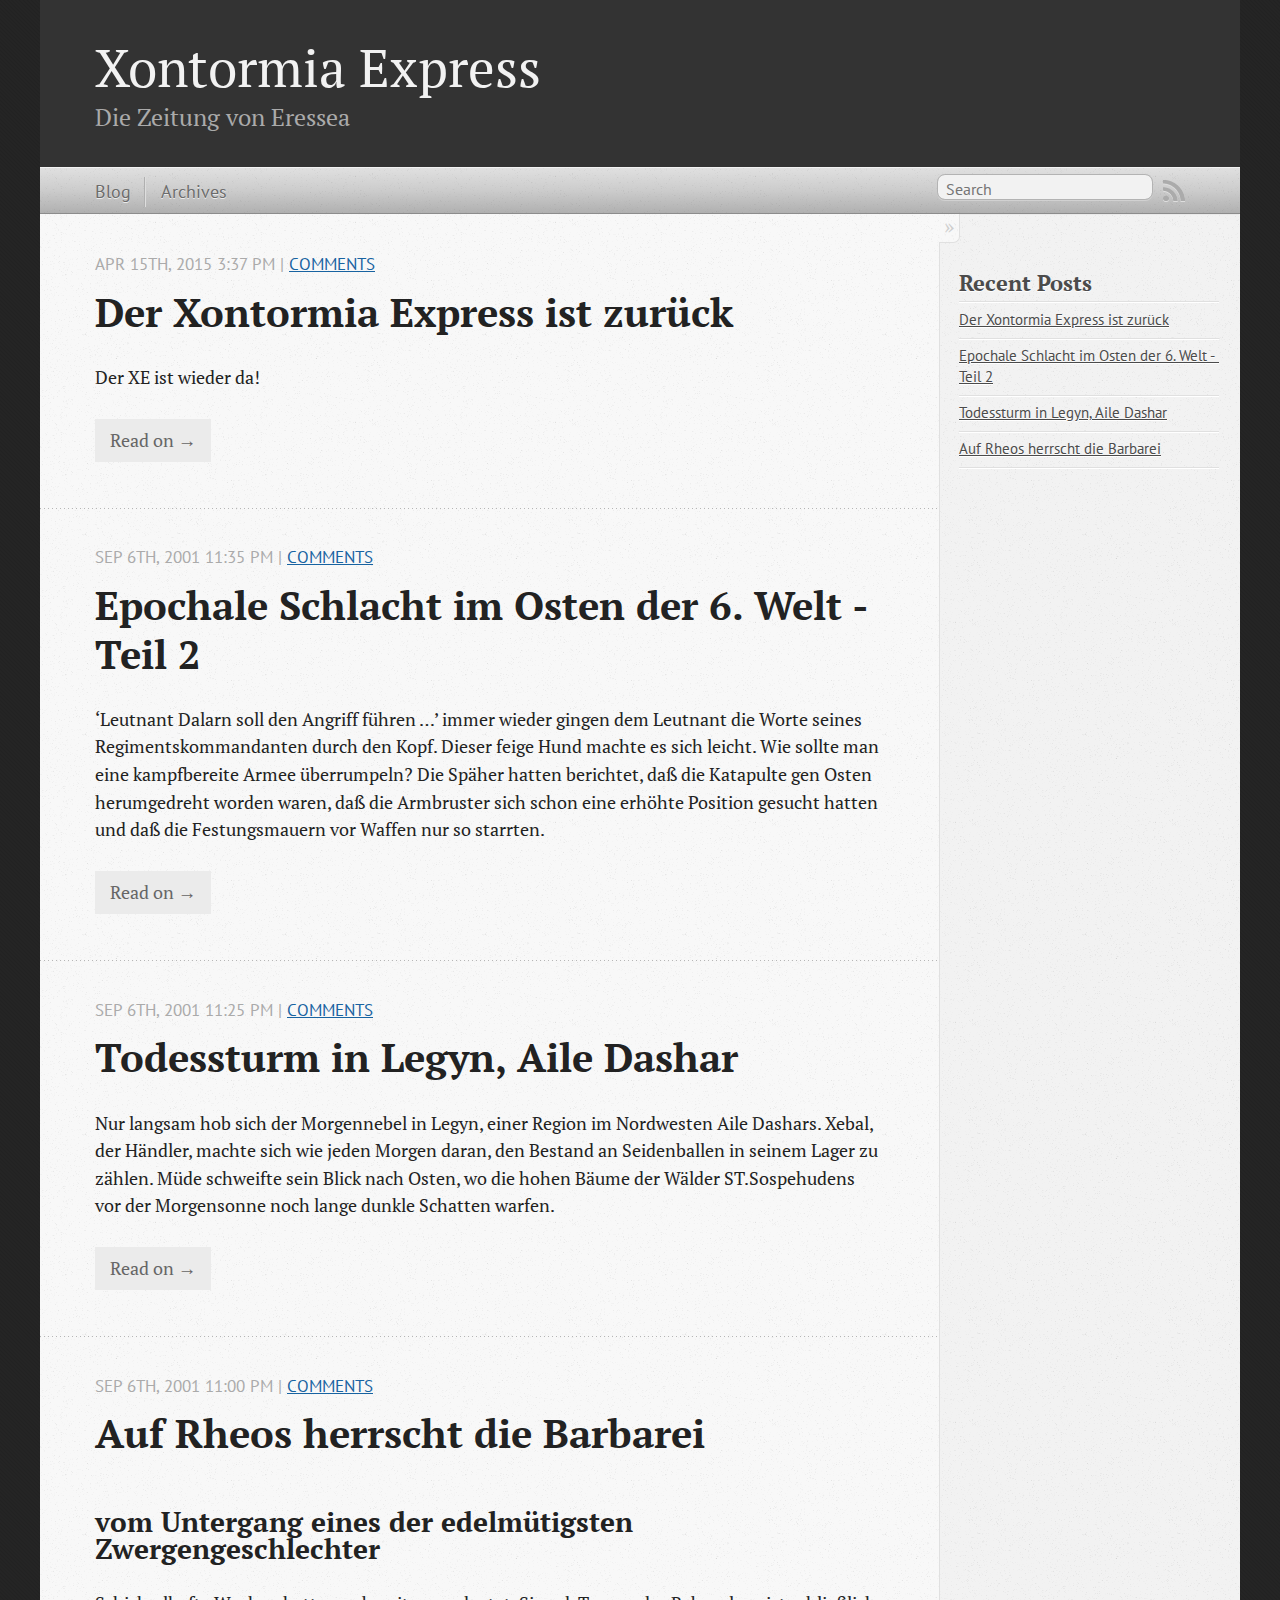
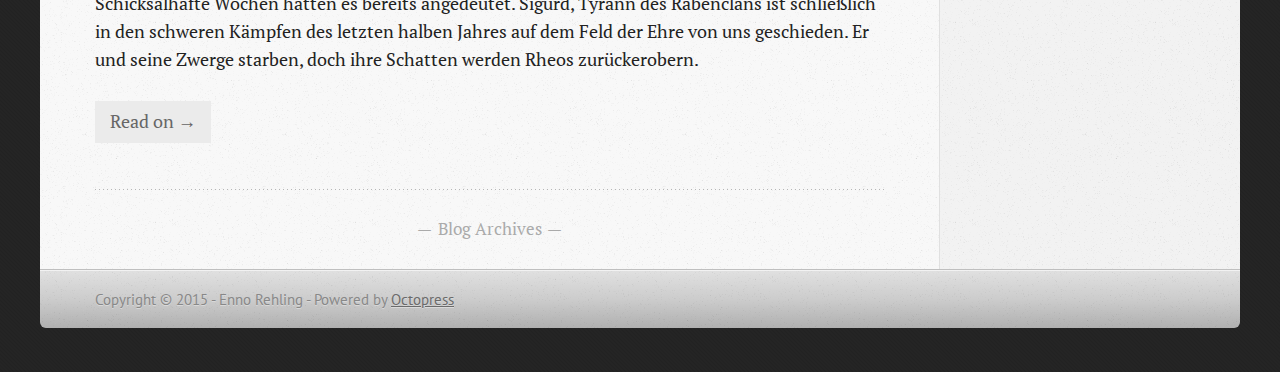
<file: index.html>
<!DOCTYPE html>
<!--[if IEMobile 7 ]><html class="no-js iem7"><![endif]-->
<!--[if lt IE 9]><html class="no-js lte-ie8"><![endif]-->
<!--[if (gt IE 8)|(gt IEMobile 7)|!(IEMobile)|!(IE)]><!--><html class="no-js" lang="en"><!--<![endif]-->
<head>
  <meta charset="utf-8">
  <title>Xontormia Express</title>
  <meta name="author" content="Enno Rehling">

  
  <meta name="description" content="Der XE ist wieder da! ">
  

  <!-- http://t.co/dKP3o1e -->
  <meta name="HandheldFriendly" content="True">
  <meta name="MobileOptimized" content="320">
  <meta name="viewport" content="width=device-width, initial-scale=1">

  
  <link rel="canonical" href="http://eressea.github.io/">
  <link href="/favicon.png" rel="icon">
  <link href="/stylesheets/screen.css" media="screen, projection" rel="stylesheet" type="text/css">
  <link href="/atom.xml" rel="alternate" title="Xontormia Express" type="application/atom+xml">
  <script src="/javascripts/modernizr-2.0.js"></script>
  <script src="//ajax.googleapis.com/ajax/libs/jquery/1.9.1/jquery.min.js"></script>
  <script>!window.jQuery && document.write(unescape('%3Cscript src="/javascripts/libs/jquery.min.js"%3E%3C/script%3E'))</script>
  <script src="/javascripts/octopress.js" type="text/javascript"></script>
  <!--Fonts from Google"s Web font directory at http://google.com/webfonts -->
<link href="//fonts.googleapis.com/css?family=PT+Serif:regular,italic,bold,bolditalic" rel="stylesheet" type="text/css">
<link href="//fonts.googleapis.com/css?family=PT+Sans:regular,italic,bold,bolditalic" rel="stylesheet" type="text/css">

  

</head>

<body   >
  <header role="banner"><hgroup>
  <h1><a href="/">Xontormia Express</a></h1>
  
    <h2>Die Zeitung von Eressea</h2>
  
</hgroup>

</header>
  <nav role="navigation"><ul class="subscription" data-subscription="rss">
  <li><a href="/atom.xml" rel="subscribe-rss" title="subscribe via RSS">RSS</a></li>
  
</ul>
  
<form action="https://www.google.com/search" method="get">
  <fieldset role="search">
    <input type="hidden" name="sitesearch" value="eressea.github.io">
    <input class="search" type="text" name="q" results="0" placeholder="Search"/>
  </fieldset>
</form>
  
<ul class="main-navigation">
  <li><a href="/">Blog</a></li>
  <li><a href="/blog/archives">Archives</a></li>
</ul>

</nav>
  <div id="main">
    <div id="content">
      <div class="blog-index">
  
  
  
    <article>
      
  <header>
    
      <h1 class="entry-title"><a href="/blog/2015/04/15/welcome-to-the-new-xontormia-express/">Der Xontormia Express ist zurück</a></h1>
    
    
      <p class="meta">
        




<time class='entry-date' datetime='2015-04-15T15:37:29+02:00'><span class='date'><span class='date-month'>Apr</span> <span class='date-day'>15</span><span class='date-suffix'>th</span>, <span class='date-year'>2015</span></span> <span class='time'>3:37 pm</span></time>
        
           | <a href="/blog/2015/04/15/welcome-to-the-new-xontormia-express/#disqus_thread"
             data-disqus-identifier="http://eressea.github.io/blog/2015/04/15/welcome-to-the-new-xontormia-express/">Comments</a>
        
      </p>
    
  </header>


  <div class="entry-content"><p>Der XE ist wieder da!</p>

</div>
  
  
    <footer>
      <a rel="full-article" href="/blog/2015/04/15/welcome-to-the-new-xontormia-express/">Read on &rarr;</a>
    </footer>
  


    </article>
  
  
    <article>
      
  <header>
    
      <h1 class="entry-title"><a href="/blog/2001/09/06/epochale-schlacht-im-osten-der-6-welt/">Epochale Schlacht im Osten der 6. Welt - Teil 2</a></h1>
    
    
      <p class="meta">
        




<time class='entry-date' datetime='2001-09-06T23:35:55+02:00'><span class='date'><span class='date-month'>Sep</span> <span class='date-day'>6</span><span class='date-suffix'>th</span>, <span class='date-year'>2001</span></span> <span class='time'>11:35 pm</span></time>
        
           | <a href="/blog/2001/09/06/epochale-schlacht-im-osten-der-6-welt/#disqus_thread"
             data-disqus-identifier="http://eressea.github.io/blog/2001/09/06/epochale-schlacht-im-osten-der-6-welt/">Comments</a>
        
      </p>
    
  </header>


  <div class="entry-content"><p>&lsquo;Leutnant Dalarn soll den Angriff führen &hellip;&rsquo; immer
wieder gingen dem Leutnant die Worte seines
Regimentskommandanten
durch den Kopf. Dieser feige Hund machte es sich
leicht. Wie
sollte man eine kampfbereite Armee überrumpeln? Die
Späher
hatten berichtet, daß die Katapulte gen Osten
herumgedreht
worden waren, daß die Armbruster sich schon eine erhöhte
Position gesucht hatten und daß die Festungsmauern vor
Waffen
nur so starrten.</p>

</div>
  
  
    <footer>
      <a rel="full-article" href="/blog/2001/09/06/epochale-schlacht-im-osten-der-6-welt/">Read on &rarr;</a>
    </footer>
  


    </article>
  
  
    <article>
      
  <header>
    
      <h1 class="entry-title"><a href="/blog/2001/09/06/todessturm-in-legyn/">Todessturm in Legyn, Aile Dashar</a></h1>
    
    
      <p class="meta">
        




<time class='entry-date' datetime='2001-09-06T23:25:47+02:00'><span class='date'><span class='date-month'>Sep</span> <span class='date-day'>6</span><span class='date-suffix'>th</span>, <span class='date-year'>2001</span></span> <span class='time'>11:25 pm</span></time>
        
           | <a href="/blog/2001/09/06/todessturm-in-legyn/#disqus_thread"
             data-disqus-identifier="http://eressea.github.io/blog/2001/09/06/todessturm-in-legyn/">Comments</a>
        
      </p>
    
  </header>


  <div class="entry-content"><p>Nur langsam hob sich der Morgennebel in Legyn, einer Region im
Nordwesten Aile
Dashars. Xebal, der Händler, machte sich wie jeden Morgen daran, den
Bestand
an Seidenballen in seinem Lager zu zählen. Müde schweifte sein Blick
nach
Osten, wo die hohen Bäume der Wälder ST.Sospehudens vor der
Morgensonne noch
lange dunkle Schatten warfen.</p>

</div>
  
  
    <footer>
      <a rel="full-article" href="/blog/2001/09/06/todessturm-in-legyn/">Read on &rarr;</a>
    </footer>
  


    </article>
  
  
    <article>
      
  <header>
    
      <h1 class="entry-title"><a href="/blog/2001/09/06/auf-rheos-herrscht-die-barbarei/">Auf Rheos herrscht die Barbarei</a></h1>
    
    
      <p class="meta">
        




<time class='entry-date' datetime='2001-09-06T23:00:00+02:00'><span class='date'><span class='date-month'>Sep</span> <span class='date-day'>6</span><span class='date-suffix'>th</span>, <span class='date-year'>2001</span></span> <span class='time'>11:00 pm</span></time>
        
           | <a href="/blog/2001/09/06/auf-rheos-herrscht-die-barbarei/#disqus_thread"
             data-disqus-identifier="http://eressea.github.io/blog/2001/09/06/auf-rheos-herrscht-die-barbarei/">Comments</a>
        
      </p>
    
  </header>


  <div class="entry-content"><h2>vom Untergang eines der edelmütigsten Zwergengeschlechter</h2>

<p>Schicksalhafte Wochen hatten es bereits angedeutet.
Sigurd, Tyrann des Rabenclans ist schließlich in
den schweren Kämpfen des letzten halben Jahres auf
dem Feld der Ehre von uns geschieden. Er und seine
Zwerge starben, doch ihre Schatten werden Rheos zurückerobern.</p>

</div>
  
  
    <footer>
      <a rel="full-article" href="/blog/2001/09/06/auf-rheos-herrscht-die-barbarei/">Read on &rarr;</a>
    </footer>
  


    </article>
  
  <div class="pagination">
    
    <a href="/blog/archives">Blog Archives</a>
    
  </div>
</div>
<aside class="sidebar">
  
    <section>
  <h1>Recent Posts</h1>
  <ul id="recent_posts">
    
      <li class="post">
        <a href="/blog/2015/04/15/welcome-to-the-new-xontormia-express/">Der Xontormia Express ist zurück</a>
      </li>
    
      <li class="post">
        <a href="/blog/2001/09/06/epochale-schlacht-im-osten-der-6-welt/">Epochale Schlacht im Osten der 6. Welt - Teil 2</a>
      </li>
    
      <li class="post">
        <a href="/blog/2001/09/06/todessturm-in-legyn/">Todessturm in Legyn, Aile Dashar</a>
      </li>
    
      <li class="post">
        <a href="/blog/2001/09/06/auf-rheos-herrscht-die-barbarei/">Auf Rheos herrscht die Barbarei</a>
      </li>
    
  </ul>
</section>





  
</aside>

    </div>
  </div>
  <footer role="contentinfo"><p>
  Copyright &copy; 2015 - Enno Rehling -
  <span class="credit">Powered by <a href="http://octopress.org">Octopress</a></span>
</p>

</footer>
  

<script type="text/javascript">
      var disqus_shortname = 'ennorehling';
      
        
        var disqus_script = 'count.js';
      
    (function () {
      var dsq = document.createElement('script'); dsq.type = 'text/javascript'; dsq.async = true;
      dsq.src = '//' + disqus_shortname + '.disqus.com/' + disqus_script;
      (document.getElementsByTagName('head')[0] || document.getElementsByTagName('body')[0]).appendChild(dsq);
    }());
</script>



<div id="fb-root"></div>
<script>(function(d, s, id) {
  var js, fjs = d.getElementsByTagName(s)[0];
  if (d.getElementById(id)) {return;}
  js = d.createElement(s); js.id = id; js.async = true;
  js.src = "//connect.facebook.net/en_US/all.js#appId=212934732101925&xfbml=1";
  fjs.parentNode.insertBefore(js, fjs);
}(document, 'script', 'facebook-jssdk'));</script>





  <script type="text/javascript">
    (function(){
      var twitterWidgets = document.createElement('script');
      twitterWidgets.type = 'text/javascript';
      twitterWidgets.async = true;
      twitterWidgets.src = '//platform.twitter.com/widgets.js';
      document.getElementsByTagName('head')[0].appendChild(twitterWidgets);
    })();
  </script>





</body>
</html>
</file>
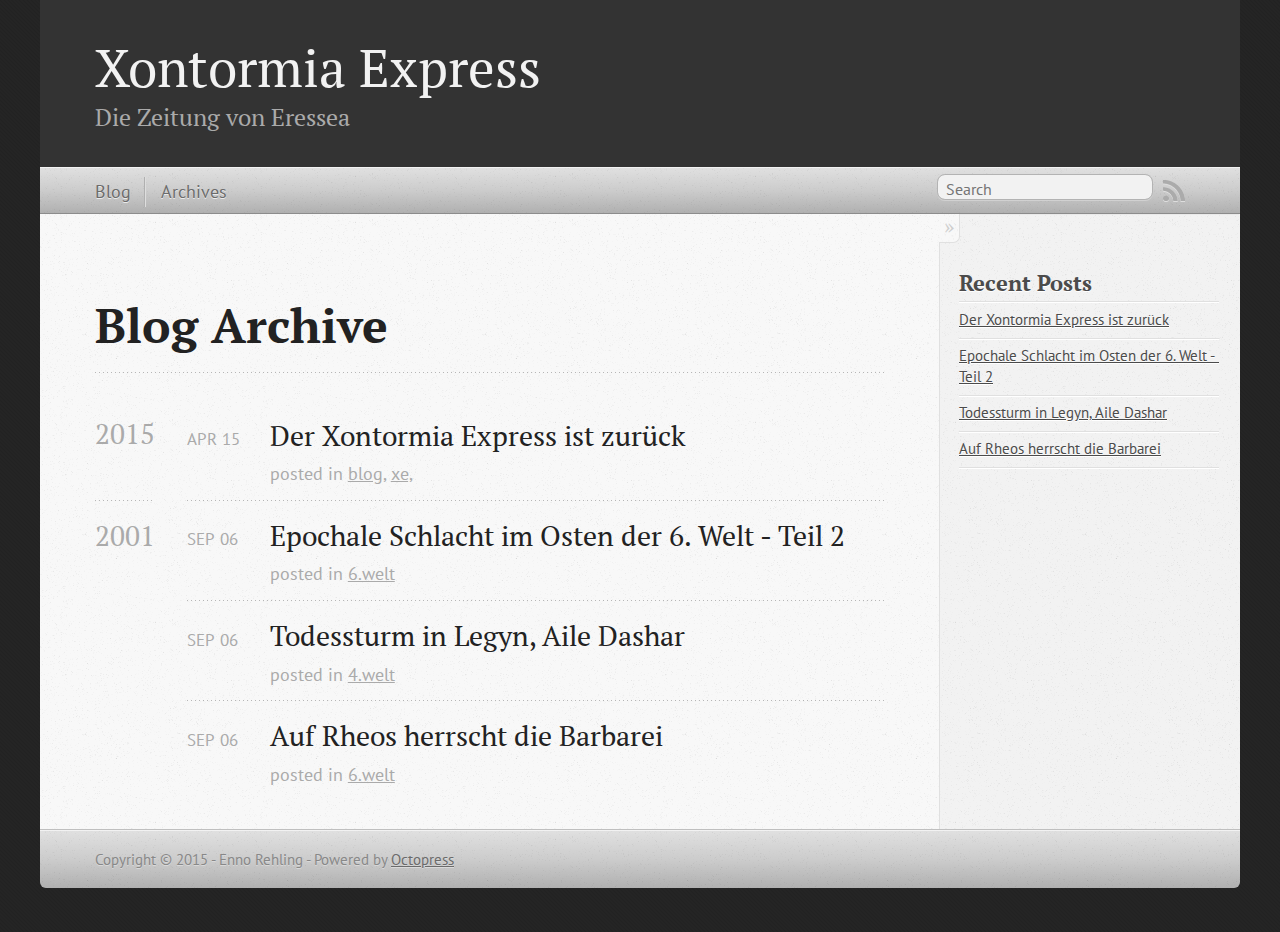
<file: blog/archives/index.html>
<!DOCTYPE html>
<!--[if IEMobile 7 ]><html class="no-js iem7"><![endif]-->
<!--[if lt IE 9]><html class="no-js lte-ie8"><![endif]-->
<!--[if (gt IE 8)|(gt IEMobile 7)|!(IEMobile)|!(IE)]><!--><html class="no-js" lang="en"><!--<![endif]-->
<head>
  <meta charset="utf-8">
  <title>Blog Archive - Xontormia Express</title>
  <meta name="author" content="Enno Rehling">

  
  <meta name="description" content="Blog Archive 2015 Der Xontormia Express ist zurück
Apr 15 2015 posted in blog, xe, 2001 Epochale Schlacht im Osten der 6. Welt - Teil 2
Sep 06 2001 &hellip;">
  

  <!-- http://t.co/dKP3o1e -->
  <meta name="HandheldFriendly" content="True">
  <meta name="MobileOptimized" content="320">
  <meta name="viewport" content="width=device-width, initial-scale=1">

  
  <link rel="canonical" href="http://eressea.github.io/blog/archives/">
  <link href="/favicon.png" rel="icon">
  <link href="/stylesheets/screen.css" media="screen, projection" rel="stylesheet" type="text/css">
  <link href="/atom.xml" rel="alternate" title="Xontormia Express" type="application/atom+xml">
  <script src="/javascripts/modernizr-2.0.js"></script>
  <script src="//ajax.googleapis.com/ajax/libs/jquery/1.9.1/jquery.min.js"></script>
  <script>!window.jQuery && document.write(unescape('%3Cscript src="/javascripts/libs/jquery.min.js"%3E%3C/script%3E'))</script>
  <script src="/javascripts/octopress.js" type="text/javascript"></script>
  <!--Fonts from Google"s Web font directory at http://google.com/webfonts -->
<link href="//fonts.googleapis.com/css?family=PT+Serif:regular,italic,bold,bolditalic" rel="stylesheet" type="text/css">
<link href="//fonts.googleapis.com/css?family=PT+Sans:regular,italic,bold,bolditalic" rel="stylesheet" type="text/css">

  

</head>

<body   >
  <header role="banner"><hgroup>
  <h1><a href="/">Xontormia Express</a></h1>
  
    <h2>Die Zeitung von Eressea</h2>
  
</hgroup>

</header>
  <nav role="navigation"><ul class="subscription" data-subscription="rss">
  <li><a href="/atom.xml" rel="subscribe-rss" title="subscribe via RSS">RSS</a></li>
  
</ul>
  
<form action="https://www.google.com/search" method="get">
  <fieldset role="search">
    <input type="hidden" name="sitesearch" value="eressea.github.io">
    <input class="search" type="text" name="q" results="0" placeholder="Search"/>
  </fieldset>
</form>
  
<ul class="main-navigation">
  <li><a href="/">Blog</a></li>
  <li><a href="/blog/archives">Archives</a></li>
</ul>

</nav>
  <div id="main">
    <div id="content">
      <div>
<article role="article">
  
  <header>
    <h1 class="entry-title">Blog Archive</h1>
    
  </header>
  
  <div id="blog-archives">



  
  <h2>2015</h2>

<article>
  
<h1><a href="/blog/2015/04/15/welcome-to-the-new-xontormia-express/">Der Xontormia Express ist zurück</a></h1>
<time datetime="2015-04-15T15:37:29+02:00" pubdate><span class='month'>Apr</span> <span class='day'>15</span> <span class='year'>2015</span></time>

<footer>
  <span class="categories">posted in <a class='category' href='/blog/categories/blog/'>blog</a>, <a class='category' href='/blog/categories/xe/'>xe,</a></span>
</footer>


</article>



  
  <h2>2001</h2>

<article>
  
<h1><a href="/blog/2001/09/06/epochale-schlacht-im-osten-der-6-welt/">Epochale Schlacht im Osten der 6. Welt - Teil 2</a></h1>
<time datetime="2001-09-06T23:35:55+02:00" pubdate><span class='month'>Sep</span> <span class='day'>06</span> <span class='year'>2001</span></time>

<footer>
  <span class="categories">posted in <a class='category' href='/blog/categories/6-dot-welt/'>6.welt</a></span>
</footer>


</article>



<article>
  
<h1><a href="/blog/2001/09/06/todessturm-in-legyn/">Todessturm in Legyn, Aile Dashar</a></h1>
<time datetime="2001-09-06T23:25:47+02:00" pubdate><span class='month'>Sep</span> <span class='day'>06</span> <span class='year'>2001</span></time>

<footer>
  <span class="categories">posted in <a class='category' href='/blog/categories/4-dot-welt/'>4.welt</a></span>
</footer>


</article>



<article>
  
<h1><a href="/blog/2001/09/06/auf-rheos-herrscht-die-barbarei/">Auf Rheos herrscht die Barbarei</a></h1>
<time datetime="2001-09-06T23:00:00+02:00" pubdate><span class='month'>Sep</span> <span class='day'>06</span> <span class='year'>2001</span></time>

<footer>
  <span class="categories">posted in <a class='category' href='/blog/categories/6-dot-welt/'>6.welt</a></span>
</footer>


</article>

</div>

  
</article>

</div>

<aside class="sidebar">
  
    <section>
  <h1>Recent Posts</h1>
  <ul id="recent_posts">
    
      <li class="post">
        <a href="/blog/2015/04/15/welcome-to-the-new-xontormia-express/">Der Xontormia Express ist zurück</a>
      </li>
    
      <li class="post">
        <a href="/blog/2001/09/06/epochale-schlacht-im-osten-der-6-welt/">Epochale Schlacht im Osten der 6. Welt - Teil 2</a>
      </li>
    
      <li class="post">
        <a href="/blog/2001/09/06/todessturm-in-legyn/">Todessturm in Legyn, Aile Dashar</a>
      </li>
    
      <li class="post">
        <a href="/blog/2001/09/06/auf-rheos-herrscht-die-barbarei/">Auf Rheos herrscht die Barbarei</a>
      </li>
    
  </ul>
</section>





  
</aside>


    </div>
  </div>
  <footer role="contentinfo"><p>
  Copyright &copy; 2015 - Enno Rehling -
  <span class="credit">Powered by <a href="http://octopress.org">Octopress</a></span>
</p>

</footer>
  

<script type="text/javascript">
      var disqus_shortname = 'ennorehling';
      
        
        var disqus_script = 'count.js';
      
    (function () {
      var dsq = document.createElement('script'); dsq.type = 'text/javascript'; dsq.async = true;
      dsq.src = '//' + disqus_shortname + '.disqus.com/' + disqus_script;
      (document.getElementsByTagName('head')[0] || document.getElementsByTagName('body')[0]).appendChild(dsq);
    }());
</script>



<div id="fb-root"></div>
<script>(function(d, s, id) {
  var js, fjs = d.getElementsByTagName(s)[0];
  if (d.getElementById(id)) {return;}
  js = d.createElement(s); js.id = id; js.async = true;
  js.src = "//connect.facebook.net/en_US/all.js#appId=212934732101925&xfbml=1";
  fjs.parentNode.insertBefore(js, fjs);
}(document, 'script', 'facebook-jssdk'));</script>





  <script type="text/javascript">
    (function(){
      var twitterWidgets = document.createElement('script');
      twitterWidgets.type = 'text/javascript';
      twitterWidgets.async = true;
      twitterWidgets.src = '//platform.twitter.com/widgets.js';
      document.getElementsByTagName('head')[0].appendChild(twitterWidgets);
    })();
  </script>





</body>
</html>
</file>
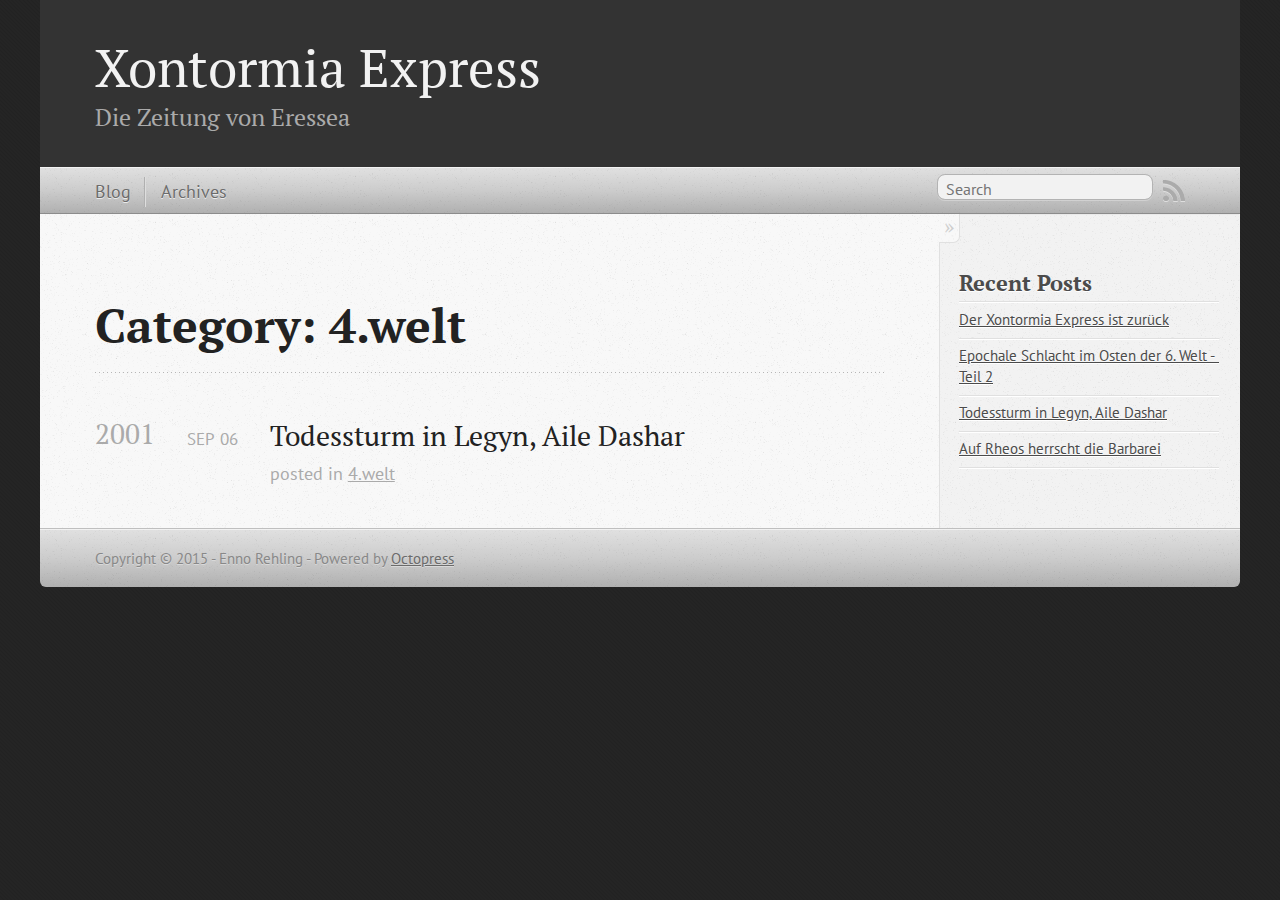
<file: blog/categories/4-dot-welt/index.html>
<!DOCTYPE html>
<!--[if IEMobile 7 ]><html class="no-js iem7"><![endif]-->
<!--[if lt IE 9]><html class="no-js lte-ie8"><![endif]-->
<!--[if (gt IE 8)|(gt IEMobile 7)|!(IEMobile)|!(IE)]><!--><html class="no-js" lang="en"><!--<![endif]-->
<head>
  <meta charset="utf-8">
  <title>Category: 4.welt - Xontormia Express</title>
  <meta name="author" content="Enno Rehling">

  
  <meta name="description" content="Category: 4.welt">
  

  <!-- http://t.co/dKP3o1e -->
  <meta name="HandheldFriendly" content="True">
  <meta name="MobileOptimized" content="320">
  <meta name="viewport" content="width=device-width, initial-scale=1">

  
  <link rel="canonical" href="http://eressea.github.io/blog/categories/4-dot-welt/">
  <link href="/favicon.png" rel="icon">
  <link href="/stylesheets/screen.css" media="screen, projection" rel="stylesheet" type="text/css">
  <link href="/atom.xml" rel="alternate" title="Xontormia Express" type="application/atom+xml">
  <script src="/javascripts/modernizr-2.0.js"></script>
  <script src="//ajax.googleapis.com/ajax/libs/jquery/1.9.1/jquery.min.js"></script>
  <script>!window.jQuery && document.write(unescape('%3Cscript src="/javascripts/libs/jquery.min.js"%3E%3C/script%3E'))</script>
  <script src="/javascripts/octopress.js" type="text/javascript"></script>
  <!--Fonts from Google"s Web font directory at http://google.com/webfonts -->
<link href="//fonts.googleapis.com/css?family=PT+Serif:regular,italic,bold,bolditalic" rel="stylesheet" type="text/css">
<link href="//fonts.googleapis.com/css?family=PT+Sans:regular,italic,bold,bolditalic" rel="stylesheet" type="text/css">

  

</head>

<body   >
  <header role="banner"><hgroup>
  <h1><a href="/">Xontormia Express</a></h1>
  
    <h2>Die Zeitung von Eressea</h2>
  
</hgroup>

</header>
  <nav role="navigation"><ul class="subscription" data-subscription="rss">
  <li><a href="/atom.xml" rel="subscribe-rss" title="subscribe via RSS">RSS</a></li>
  
</ul>
  
<form action="https://www.google.com/search" method="get">
  <fieldset role="search">
    <input type="hidden" name="sitesearch" value="eressea.github.io">
    <input class="search" type="text" name="q" results="0" placeholder="Search"/>
  </fieldset>
</form>
  
<ul class="main-navigation">
  <li><a href="/">Blog</a></li>
  <li><a href="/blog/archives">Archives</a></li>
</ul>

</nav>
  <div id="main">
    <div id="content">
      <div>
<article role="article">
  
  <header>
    <h1 class="entry-title">Category: 4.welt</h1>
    
  </header>
  
  <div id="blog-archives" class="category">



  
  <h2>2001</h2>

<article>
  
<h1><a href="/blog/2001/09/06/todessturm-in-legyn/">Todessturm in Legyn, Aile Dashar</a></h1>
<time datetime="2001-09-06T23:25:47+02:00" pubdate><span class='month'>Sep</span> <span class='day'>06</span> <span class='year'>2001</span></time>

<footer>
  <span class="categories">posted in <a class='category' href='/blog/categories/4-dot-welt/'>4.welt</a></span>
</footer>


</article>

</div>

  
</article>

</div>

<aside class="sidebar">
  
    <section>
  <h1>Recent Posts</h1>
  <ul id="recent_posts">
    
      <li class="post">
        <a href="/blog/2015/04/15/welcome-to-the-new-xontormia-express/">Der Xontormia Express ist zurück</a>
      </li>
    
      <li class="post">
        <a href="/blog/2001/09/06/epochale-schlacht-im-osten-der-6-welt/">Epochale Schlacht im Osten der 6. Welt - Teil 2</a>
      </li>
    
      <li class="post">
        <a href="/blog/2001/09/06/todessturm-in-legyn/">Todessturm in Legyn, Aile Dashar</a>
      </li>
    
      <li class="post">
        <a href="/blog/2001/09/06/auf-rheos-herrscht-die-barbarei/">Auf Rheos herrscht die Barbarei</a>
      </li>
    
  </ul>
</section>





  
</aside>


    </div>
  </div>
  <footer role="contentinfo"><p>
  Copyright &copy; 2015 - Enno Rehling -
  <span class="credit">Powered by <a href="http://octopress.org">Octopress</a></span>
</p>

</footer>
  

<script type="text/javascript">
      var disqus_shortname = 'ennorehling';
      
        
        var disqus_script = 'count.js';
      
    (function () {
      var dsq = document.createElement('script'); dsq.type = 'text/javascript'; dsq.async = true;
      dsq.src = '//' + disqus_shortname + '.disqus.com/' + disqus_script;
      (document.getElementsByTagName('head')[0] || document.getElementsByTagName('body')[0]).appendChild(dsq);
    }());
</script>



<div id="fb-root"></div>
<script>(function(d, s, id) {
  var js, fjs = d.getElementsByTagName(s)[0];
  if (d.getElementById(id)) {return;}
  js = d.createElement(s); js.id = id; js.async = true;
  js.src = "//connect.facebook.net/en_US/all.js#appId=212934732101925&xfbml=1";
  fjs.parentNode.insertBefore(js, fjs);
}(document, 'script', 'facebook-jssdk'));</script>





  <script type="text/javascript">
    (function(){
      var twitterWidgets = document.createElement('script');
      twitterWidgets.type = 'text/javascript';
      twitterWidgets.async = true;
      twitterWidgets.src = '//platform.twitter.com/widgets.js';
      document.getElementsByTagName('head')[0].appendChild(twitterWidgets);
    })();
  </script>





</body>
</html>
</file>
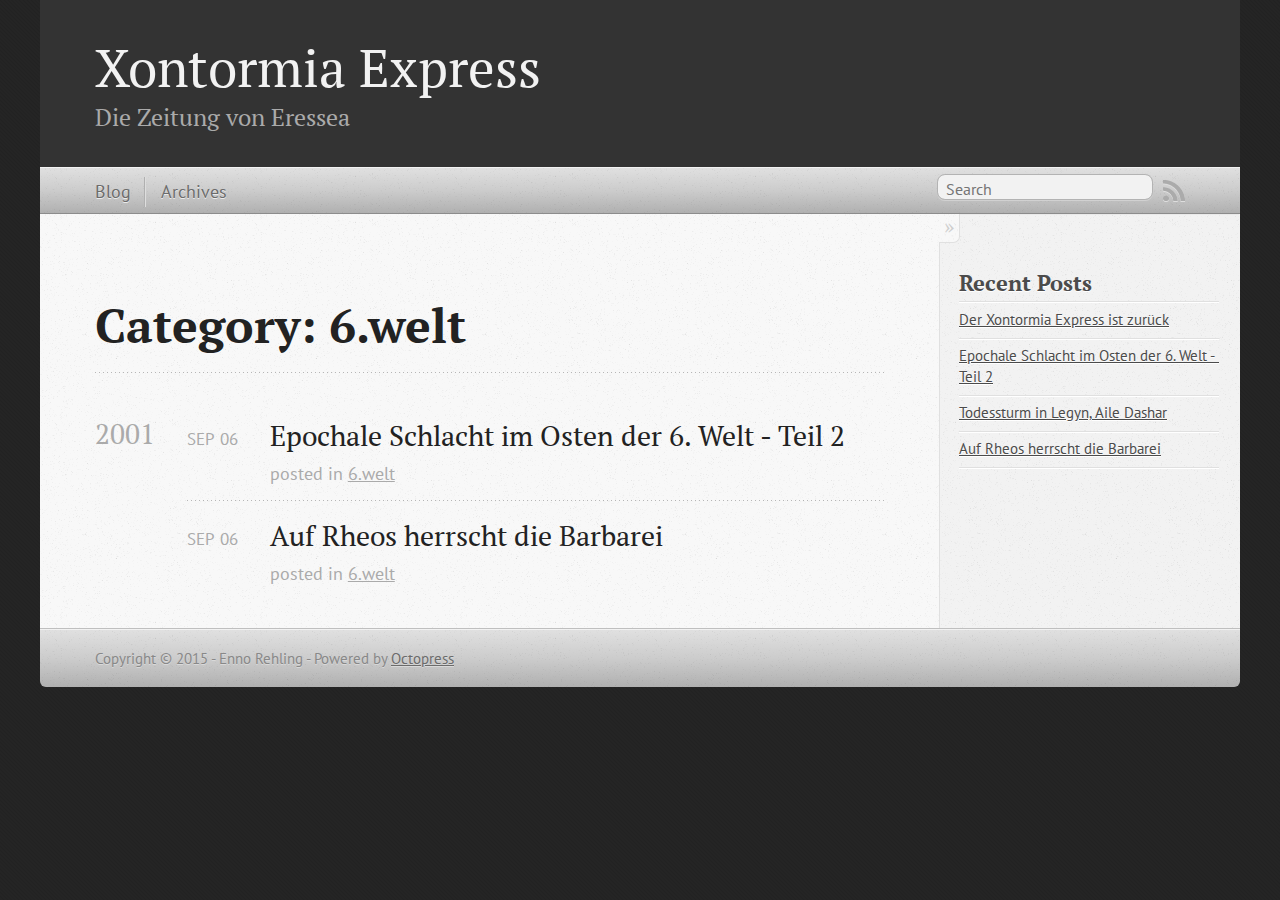
<file: blog/categories/6-dot-welt/index.html>
<!DOCTYPE html>
<!--[if IEMobile 7 ]><html class="no-js iem7"><![endif]-->
<!--[if lt IE 9]><html class="no-js lte-ie8"><![endif]-->
<!--[if (gt IE 8)|(gt IEMobile 7)|!(IEMobile)|!(IE)]><!--><html class="no-js" lang="en"><!--<![endif]-->
<head>
  <meta charset="utf-8">
  <title>Category: 6.welt - Xontormia Express</title>
  <meta name="author" content="Enno Rehling">

  
  <meta name="description" content="Category: 6.welt">
  

  <!-- http://t.co/dKP3o1e -->
  <meta name="HandheldFriendly" content="True">
  <meta name="MobileOptimized" content="320">
  <meta name="viewport" content="width=device-width, initial-scale=1">

  
  <link rel="canonical" href="http://eressea.github.io/blog/categories/6-dot-welt/">
  <link href="/favicon.png" rel="icon">
  <link href="/stylesheets/screen.css" media="screen, projection" rel="stylesheet" type="text/css">
  <link href="/atom.xml" rel="alternate" title="Xontormia Express" type="application/atom+xml">
  <script src="/javascripts/modernizr-2.0.js"></script>
  <script src="//ajax.googleapis.com/ajax/libs/jquery/1.9.1/jquery.min.js"></script>
  <script>!window.jQuery && document.write(unescape('%3Cscript src="/javascripts/libs/jquery.min.js"%3E%3C/script%3E'))</script>
  <script src="/javascripts/octopress.js" type="text/javascript"></script>
  <!--Fonts from Google"s Web font directory at http://google.com/webfonts -->
<link href="//fonts.googleapis.com/css?family=PT+Serif:regular,italic,bold,bolditalic" rel="stylesheet" type="text/css">
<link href="//fonts.googleapis.com/css?family=PT+Sans:regular,italic,bold,bolditalic" rel="stylesheet" type="text/css">

  

</head>

<body   >
  <header role="banner"><hgroup>
  <h1><a href="/">Xontormia Express</a></h1>
  
    <h2>Die Zeitung von Eressea</h2>
  
</hgroup>

</header>
  <nav role="navigation"><ul class="subscription" data-subscription="rss">
  <li><a href="/atom.xml" rel="subscribe-rss" title="subscribe via RSS">RSS</a></li>
  
</ul>
  
<form action="https://www.google.com/search" method="get">
  <fieldset role="search">
    <input type="hidden" name="sitesearch" value="eressea.github.io">
    <input class="search" type="text" name="q" results="0" placeholder="Search"/>
  </fieldset>
</form>
  
<ul class="main-navigation">
  <li><a href="/">Blog</a></li>
  <li><a href="/blog/archives">Archives</a></li>
</ul>

</nav>
  <div id="main">
    <div id="content">
      <div>
<article role="article">
  
  <header>
    <h1 class="entry-title">Category: 6.welt</h1>
    
  </header>
  
  <div id="blog-archives" class="category">



  
  <h2>2001</h2>

<article>
  
<h1><a href="/blog/2001/09/06/epochale-schlacht-im-osten-der-6-welt/">Epochale Schlacht im Osten der 6. Welt - Teil 2</a></h1>
<time datetime="2001-09-06T23:35:55+02:00" pubdate><span class='month'>Sep</span> <span class='day'>06</span> <span class='year'>2001</span></time>

<footer>
  <span class="categories">posted in <a class='category' href='/blog/categories/6-dot-welt/'>6.welt</a></span>
</footer>


</article>



<article>
  
<h1><a href="/blog/2001/09/06/auf-rheos-herrscht-die-barbarei/">Auf Rheos herrscht die Barbarei</a></h1>
<time datetime="2001-09-06T23:00:00+02:00" pubdate><span class='month'>Sep</span> <span class='day'>06</span> <span class='year'>2001</span></time>

<footer>
  <span class="categories">posted in <a class='category' href='/blog/categories/6-dot-welt/'>6.welt</a></span>
</footer>


</article>

</div>

  
</article>

</div>

<aside class="sidebar">
  
    <section>
  <h1>Recent Posts</h1>
  <ul id="recent_posts">
    
      <li class="post">
        <a href="/blog/2015/04/15/welcome-to-the-new-xontormia-express/">Der Xontormia Express ist zurück</a>
      </li>
    
      <li class="post">
        <a href="/blog/2001/09/06/epochale-schlacht-im-osten-der-6-welt/">Epochale Schlacht im Osten der 6. Welt - Teil 2</a>
      </li>
    
      <li class="post">
        <a href="/blog/2001/09/06/todessturm-in-legyn/">Todessturm in Legyn, Aile Dashar</a>
      </li>
    
      <li class="post">
        <a href="/blog/2001/09/06/auf-rheos-herrscht-die-barbarei/">Auf Rheos herrscht die Barbarei</a>
      </li>
    
  </ul>
</section>





  
</aside>


    </div>
  </div>
  <footer role="contentinfo"><p>
  Copyright &copy; 2015 - Enno Rehling -
  <span class="credit">Powered by <a href="http://octopress.org">Octopress</a></span>
</p>

</footer>
  

<script type="text/javascript">
      var disqus_shortname = 'ennorehling';
      
        
        var disqus_script = 'count.js';
      
    (function () {
      var dsq = document.createElement('script'); dsq.type = 'text/javascript'; dsq.async = true;
      dsq.src = '//' + disqus_shortname + '.disqus.com/' + disqus_script;
      (document.getElementsByTagName('head')[0] || document.getElementsByTagName('body')[0]).appendChild(dsq);
    }());
</script>



<div id="fb-root"></div>
<script>(function(d, s, id) {
  var js, fjs = d.getElementsByTagName(s)[0];
  if (d.getElementById(id)) {return;}
  js = d.createElement(s); js.id = id; js.async = true;
  js.src = "//connect.facebook.net/en_US/all.js#appId=212934732101925&xfbml=1";
  fjs.parentNode.insertBefore(js, fjs);
}(document, 'script', 'facebook-jssdk'));</script>





  <script type="text/javascript">
    (function(){
      var twitterWidgets = document.createElement('script');
      twitterWidgets.type = 'text/javascript';
      twitterWidgets.async = true;
      twitterWidgets.src = '//platform.twitter.com/widgets.js';
      document.getElementsByTagName('head')[0].appendChild(twitterWidgets);
    })();
  </script>





</body>
</html>
</file>
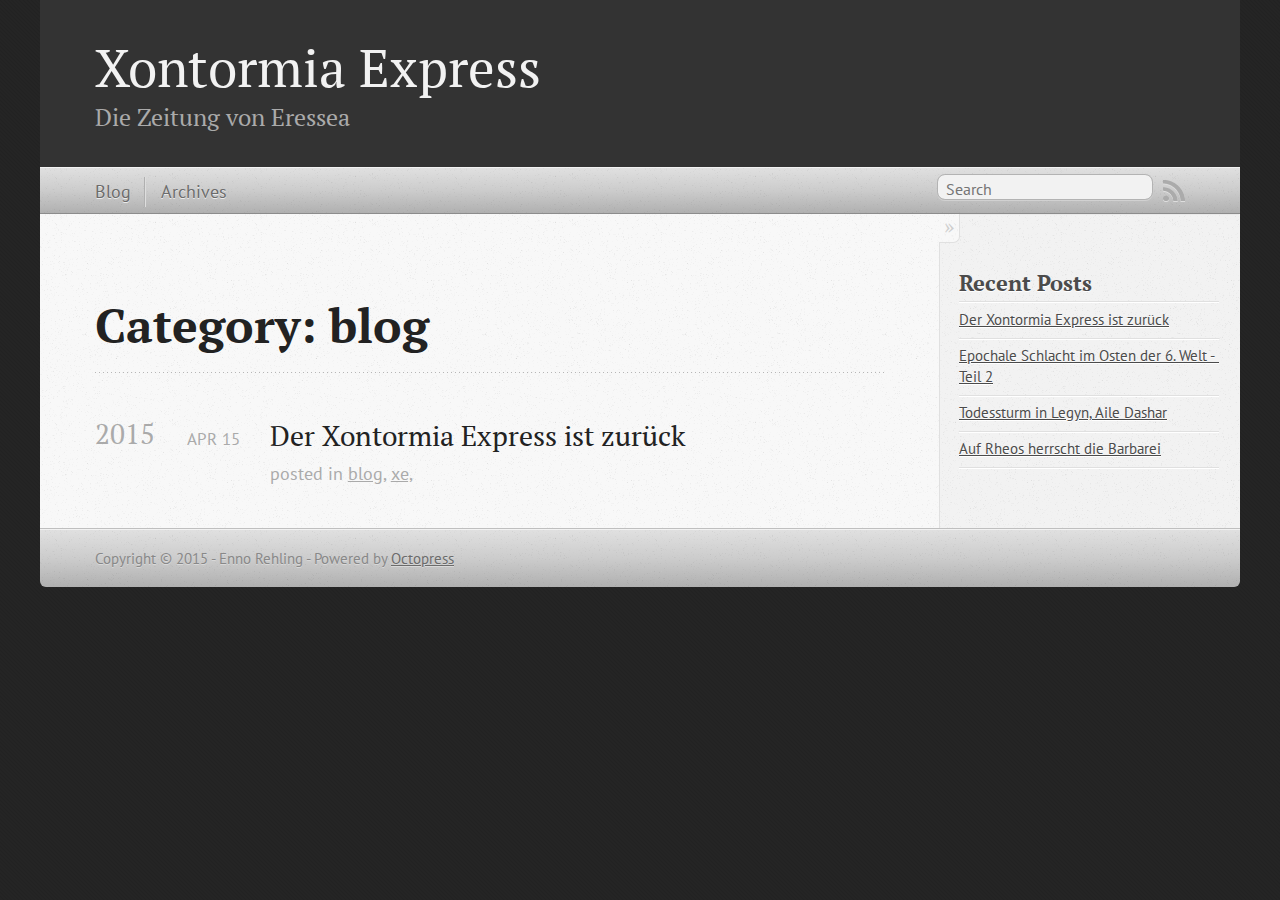
<file: blog/categories/blog/index.html>
<!DOCTYPE html>
<!--[if IEMobile 7 ]><html class="no-js iem7"><![endif]-->
<!--[if lt IE 9]><html class="no-js lte-ie8"><![endif]-->
<!--[if (gt IE 8)|(gt IEMobile 7)|!(IEMobile)|!(IE)]><!--><html class="no-js" lang="en"><!--<![endif]-->
<head>
  <meta charset="utf-8">
  <title>Category: blog - Xontormia Express</title>
  <meta name="author" content="Enno Rehling">

  
  <meta name="description" content="Category: blog">
  

  <!-- http://t.co/dKP3o1e -->
  <meta name="HandheldFriendly" content="True">
  <meta name="MobileOptimized" content="320">
  <meta name="viewport" content="width=device-width, initial-scale=1">

  
  <link rel="canonical" href="http://eressea.github.io/blog/categories/blog/">
  <link href="/favicon.png" rel="icon">
  <link href="/stylesheets/screen.css" media="screen, projection" rel="stylesheet" type="text/css">
  <link href="/atom.xml" rel="alternate" title="Xontormia Express" type="application/atom+xml">
  <script src="/javascripts/modernizr-2.0.js"></script>
  <script src="//ajax.googleapis.com/ajax/libs/jquery/1.9.1/jquery.min.js"></script>
  <script>!window.jQuery && document.write(unescape('%3Cscript src="/javascripts/libs/jquery.min.js"%3E%3C/script%3E'))</script>
  <script src="/javascripts/octopress.js" type="text/javascript"></script>
  <!--Fonts from Google"s Web font directory at http://google.com/webfonts -->
<link href="//fonts.googleapis.com/css?family=PT+Serif:regular,italic,bold,bolditalic" rel="stylesheet" type="text/css">
<link href="//fonts.googleapis.com/css?family=PT+Sans:regular,italic,bold,bolditalic" rel="stylesheet" type="text/css">

  

</head>

<body   >
  <header role="banner"><hgroup>
  <h1><a href="/">Xontormia Express</a></h1>
  
    <h2>Die Zeitung von Eressea</h2>
  
</hgroup>

</header>
  <nav role="navigation"><ul class="subscription" data-subscription="rss">
  <li><a href="/atom.xml" rel="subscribe-rss" title="subscribe via RSS">RSS</a></li>
  
</ul>
  
<form action="https://www.google.com/search" method="get">
  <fieldset role="search">
    <input type="hidden" name="sitesearch" value="eressea.github.io">
    <input class="search" type="text" name="q" results="0" placeholder="Search"/>
  </fieldset>
</form>
  
<ul class="main-navigation">
  <li><a href="/">Blog</a></li>
  <li><a href="/blog/archives">Archives</a></li>
</ul>

</nav>
  <div id="main">
    <div id="content">
      <div>
<article role="article">
  
  <header>
    <h1 class="entry-title">Category: blog</h1>
    
  </header>
  
  <div id="blog-archives" class="category">



  
  <h2>2015</h2>

<article>
  
<h1><a href="/blog/2015/04/15/welcome-to-the-new-xontormia-express/">Der Xontormia Express ist zurück</a></h1>
<time datetime="2015-04-15T15:37:29+02:00" pubdate><span class='month'>Apr</span> <span class='day'>15</span> <span class='year'>2015</span></time>

<footer>
  <span class="categories">posted in <a class='category' href='/blog/categories/blog/'>blog</a>, <a class='category' href='/blog/categories/xe/'>xe,</a></span>
</footer>


</article>

</div>

  
</article>

</div>

<aside class="sidebar">
  
    <section>
  <h1>Recent Posts</h1>
  <ul id="recent_posts">
    
      <li class="post">
        <a href="/blog/2015/04/15/welcome-to-the-new-xontormia-express/">Der Xontormia Express ist zurück</a>
      </li>
    
      <li class="post">
        <a href="/blog/2001/09/06/epochale-schlacht-im-osten-der-6-welt/">Epochale Schlacht im Osten der 6. Welt - Teil 2</a>
      </li>
    
      <li class="post">
        <a href="/blog/2001/09/06/todessturm-in-legyn/">Todessturm in Legyn, Aile Dashar</a>
      </li>
    
      <li class="post">
        <a href="/blog/2001/09/06/auf-rheos-herrscht-die-barbarei/">Auf Rheos herrscht die Barbarei</a>
      </li>
    
  </ul>
</section>





  
</aside>


    </div>
  </div>
  <footer role="contentinfo"><p>
  Copyright &copy; 2015 - Enno Rehling -
  <span class="credit">Powered by <a href="http://octopress.org">Octopress</a></span>
</p>

</footer>
  

<script type="text/javascript">
      var disqus_shortname = 'ennorehling';
      
        
        var disqus_script = 'count.js';
      
    (function () {
      var dsq = document.createElement('script'); dsq.type = 'text/javascript'; dsq.async = true;
      dsq.src = '//' + disqus_shortname + '.disqus.com/' + disqus_script;
      (document.getElementsByTagName('head')[0] || document.getElementsByTagName('body')[0]).appendChild(dsq);
    }());
</script>



<div id="fb-root"></div>
<script>(function(d, s, id) {
  var js, fjs = d.getElementsByTagName(s)[0];
  if (d.getElementById(id)) {return;}
  js = d.createElement(s); js.id = id; js.async = true;
  js.src = "//connect.facebook.net/en_US/all.js#appId=212934732101925&xfbml=1";
  fjs.parentNode.insertBefore(js, fjs);
}(document, 'script', 'facebook-jssdk'));</script>





  <script type="text/javascript">
    (function(){
      var twitterWidgets = document.createElement('script');
      twitterWidgets.type = 'text/javascript';
      twitterWidgets.async = true;
      twitterWidgets.src = '//platform.twitter.com/widgets.js';
      document.getElementsByTagName('head')[0].appendChild(twitterWidgets);
    })();
  </script>





</body>
</html>
</file>
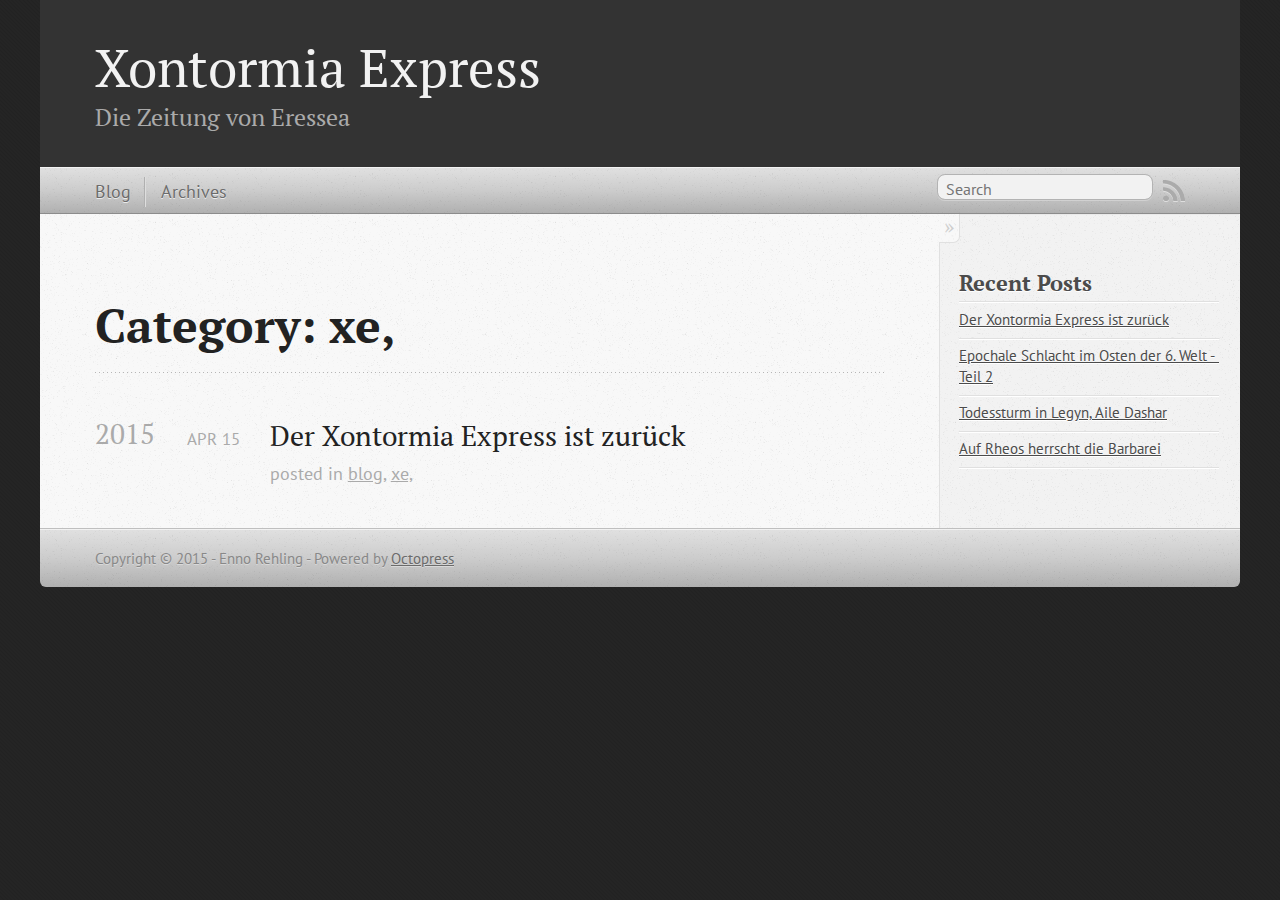
<file: blog/categories/xe/index.html>
<!DOCTYPE html>
<!--[if IEMobile 7 ]><html class="no-js iem7"><![endif]-->
<!--[if lt IE 9]><html class="no-js lte-ie8"><![endif]-->
<!--[if (gt IE 8)|(gt IEMobile 7)|!(IEMobile)|!(IE)]><!--><html class="no-js" lang="en"><!--<![endif]-->
<head>
  <meta charset="utf-8">
  <title>Category: xe, - Xontormia Express</title>
  <meta name="author" content="Enno Rehling">

  
  <meta name="description" content="Category: xe,">
  

  <!-- http://t.co/dKP3o1e -->
  <meta name="HandheldFriendly" content="True">
  <meta name="MobileOptimized" content="320">
  <meta name="viewport" content="width=device-width, initial-scale=1">

  
  <link rel="canonical" href="http://eressea.github.io/blog/categories/xe/">
  <link href="/favicon.png" rel="icon">
  <link href="/stylesheets/screen.css" media="screen, projection" rel="stylesheet" type="text/css">
  <link href="/atom.xml" rel="alternate" title="Xontormia Express" type="application/atom+xml">
  <script src="/javascripts/modernizr-2.0.js"></script>
  <script src="//ajax.googleapis.com/ajax/libs/jquery/1.9.1/jquery.min.js"></script>
  <script>!window.jQuery && document.write(unescape('%3Cscript src="/javascripts/libs/jquery.min.js"%3E%3C/script%3E'))</script>
  <script src="/javascripts/octopress.js" type="text/javascript"></script>
  <!--Fonts from Google"s Web font directory at http://google.com/webfonts -->
<link href="//fonts.googleapis.com/css?family=PT+Serif:regular,italic,bold,bolditalic" rel="stylesheet" type="text/css">
<link href="//fonts.googleapis.com/css?family=PT+Sans:regular,italic,bold,bolditalic" rel="stylesheet" type="text/css">

  

</head>

<body   >
  <header role="banner"><hgroup>
  <h1><a href="/">Xontormia Express</a></h1>
  
    <h2>Die Zeitung von Eressea</h2>
  
</hgroup>

</header>
  <nav role="navigation"><ul class="subscription" data-subscription="rss">
  <li><a href="/atom.xml" rel="subscribe-rss" title="subscribe via RSS">RSS</a></li>
  
</ul>
  
<form action="https://www.google.com/search" method="get">
  <fieldset role="search">
    <input type="hidden" name="sitesearch" value="eressea.github.io">
    <input class="search" type="text" name="q" results="0" placeholder="Search"/>
  </fieldset>
</form>
  
<ul class="main-navigation">
  <li><a href="/">Blog</a></li>
  <li><a href="/blog/archives">Archives</a></li>
</ul>

</nav>
  <div id="main">
    <div id="content">
      <div>
<article role="article">
  
  <header>
    <h1 class="entry-title">Category: xe,</h1>
    
  </header>
  
  <div id="blog-archives" class="category">



  
  <h2>2015</h2>

<article>
  
<h1><a href="/blog/2015/04/15/welcome-to-the-new-xontormia-express/">Der Xontormia Express ist zurück</a></h1>
<time datetime="2015-04-15T15:37:29+02:00" pubdate><span class='month'>Apr</span> <span class='day'>15</span> <span class='year'>2015</span></time>

<footer>
  <span class="categories">posted in <a class='category' href='/blog/categories/blog/'>blog</a>, <a class='category' href='/blog/categories/xe/'>xe,</a></span>
</footer>


</article>

</div>

  
</article>

</div>

<aside class="sidebar">
  
    <section>
  <h1>Recent Posts</h1>
  <ul id="recent_posts">
    
      <li class="post">
        <a href="/blog/2015/04/15/welcome-to-the-new-xontormia-express/">Der Xontormia Express ist zurück</a>
      </li>
    
      <li class="post">
        <a href="/blog/2001/09/06/epochale-schlacht-im-osten-der-6-welt/">Epochale Schlacht im Osten der 6. Welt - Teil 2</a>
      </li>
    
      <li class="post">
        <a href="/blog/2001/09/06/todessturm-in-legyn/">Todessturm in Legyn, Aile Dashar</a>
      </li>
    
      <li class="post">
        <a href="/blog/2001/09/06/auf-rheos-herrscht-die-barbarei/">Auf Rheos herrscht die Barbarei</a>
      </li>
    
  </ul>
</section>





  
</aside>


    </div>
  </div>
  <footer role="contentinfo"><p>
  Copyright &copy; 2015 - Enno Rehling -
  <span class="credit">Powered by <a href="http://octopress.org">Octopress</a></span>
</p>

</footer>
  

<script type="text/javascript">
      var disqus_shortname = 'ennorehling';
      
        
        var disqus_script = 'count.js';
      
    (function () {
      var dsq = document.createElement('script'); dsq.type = 'text/javascript'; dsq.async = true;
      dsq.src = '//' + disqus_shortname + '.disqus.com/' + disqus_script;
      (document.getElementsByTagName('head')[0] || document.getElementsByTagName('body')[0]).appendChild(dsq);
    }());
</script>



<div id="fb-root"></div>
<script>(function(d, s, id) {
  var js, fjs = d.getElementsByTagName(s)[0];
  if (d.getElementById(id)) {return;}
  js = d.createElement(s); js.id = id; js.async = true;
  js.src = "//connect.facebook.net/en_US/all.js#appId=212934732101925&xfbml=1";
  fjs.parentNode.insertBefore(js, fjs);
}(document, 'script', 'facebook-jssdk'));</script>





  <script type="text/javascript">
    (function(){
      var twitterWidgets = document.createElement('script');
      twitterWidgets.type = 'text/javascript';
      twitterWidgets.async = true;
      twitterWidgets.src = '//platform.twitter.com/widgets.js';
      document.getElementsByTagName('head')[0].appendChild(twitterWidgets);
    })();
  </script>





</body>
</html>
</file>
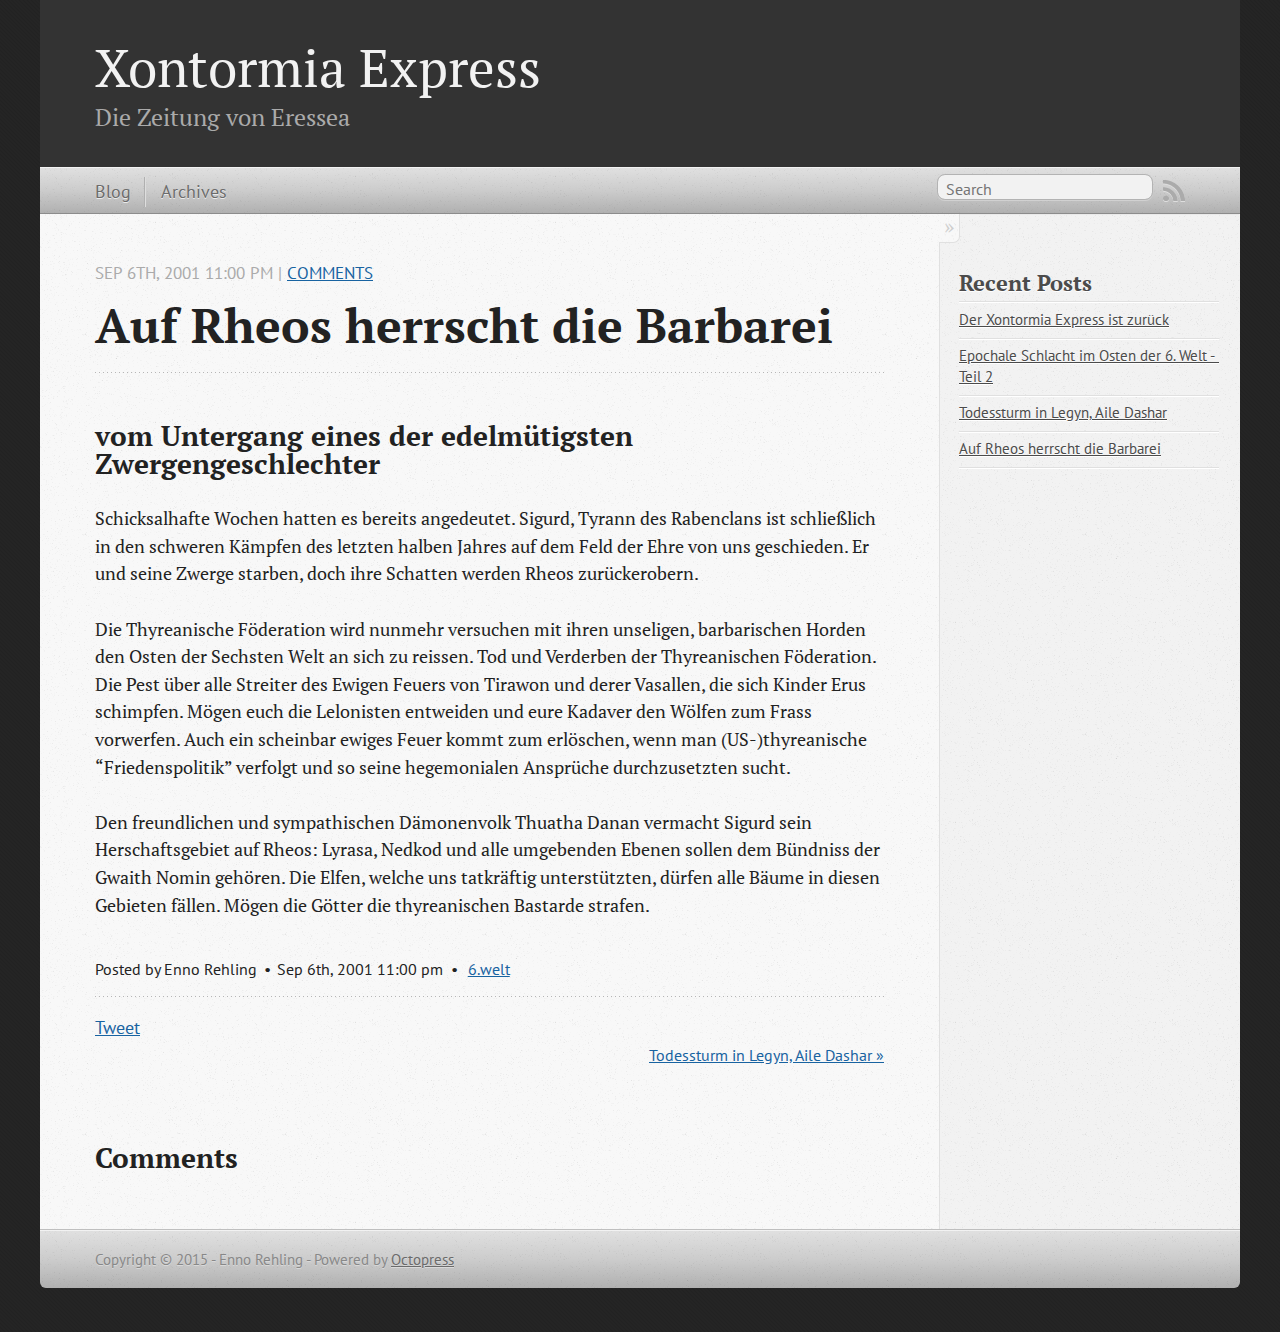
<file: blog/2001/09/06/auf-rheos-herrscht-die-barbarei/index.html>
<!DOCTYPE html>
<!--[if IEMobile 7 ]><html class="no-js iem7"><![endif]-->
<!--[if lt IE 9]><html class="no-js lte-ie8"><![endif]-->
<!--[if (gt IE 8)|(gt IEMobile 7)|!(IEMobile)|!(IE)]><!--><html class="no-js" lang="en"><!--<![endif]-->
<head>
  <meta charset="utf-8">
  <title>Auf Rheos herrscht die Barbarei - Xontormia Express</title>
  <meta name="author" content="Enno Rehling">

  
  <meta name="description" content="vom Untergang eines der edelmütigsten Zwergengeschlechter Schicksalhafte Wochen hatten es bereits angedeutet.
Sigurd, Tyrann des Rabenclans ist &hellip;">
  

  <!-- http://t.co/dKP3o1e -->
  <meta name="HandheldFriendly" content="True">
  <meta name="MobileOptimized" content="320">
  <meta name="viewport" content="width=device-width, initial-scale=1">

  
  <link rel="canonical" href="http://eressea.github.io/blog/2001/09/06/auf-rheos-herrscht-die-barbarei/">
  <link href="/favicon.png" rel="icon">
  <link href="/stylesheets/screen.css" media="screen, projection" rel="stylesheet" type="text/css">
  <link href="/atom.xml" rel="alternate" title="Xontormia Express" type="application/atom+xml">
  <script src="/javascripts/modernizr-2.0.js"></script>
  <script src="//ajax.googleapis.com/ajax/libs/jquery/1.9.1/jquery.min.js"></script>
  <script>!window.jQuery && document.write(unescape('%3Cscript src="/javascripts/libs/jquery.min.js"%3E%3C/script%3E'))</script>
  <script src="/javascripts/octopress.js" type="text/javascript"></script>
  <!--Fonts from Google"s Web font directory at http://google.com/webfonts -->
<link href="//fonts.googleapis.com/css?family=PT+Serif:regular,italic,bold,bolditalic" rel="stylesheet" type="text/css">
<link href="//fonts.googleapis.com/css?family=PT+Sans:regular,italic,bold,bolditalic" rel="stylesheet" type="text/css">

  

</head>

<body   >
  <header role="banner"><hgroup>
  <h1><a href="/">Xontormia Express</a></h1>
  
    <h2>Die Zeitung von Eressea</h2>
  
</hgroup>

</header>
  <nav role="navigation"><ul class="subscription" data-subscription="rss">
  <li><a href="/atom.xml" rel="subscribe-rss" title="subscribe via RSS">RSS</a></li>
  
</ul>
  
<form action="https://www.google.com/search" method="get">
  <fieldset role="search">
    <input type="hidden" name="sitesearch" value="eressea.github.io">
    <input class="search" type="text" name="q" results="0" placeholder="Search"/>
  </fieldset>
</form>
  
<ul class="main-navigation">
  <li><a href="/">Blog</a></li>
  <li><a href="/blog/archives">Archives</a></li>
</ul>

</nav>
  <div id="main">
    <div id="content">
      <div>
<article class="hentry" role="article">
  
  <header>
    
      <h1 class="entry-title">Auf Rheos herrscht die Barbarei</h1>
    
    
      <p class="meta">
        




<time class='entry-date' datetime='2001-09-06T23:00:00+02:00'><span class='date'><span class='date-month'>Sep</span> <span class='date-day'>6</span><span class='date-suffix'>th</span>, <span class='date-year'>2001</span></span> <span class='time'>11:00 pm</span></time>
        
           | <a href="#disqus_thread"
             data-disqus-identifier="http://eressea.github.io">Comments</a>
        
      </p>
    
  </header>


<div class="entry-content"><h2>vom Untergang eines der edelmütigsten Zwergengeschlechter</h2>

<p>Schicksalhafte Wochen hatten es bereits angedeutet.
Sigurd, Tyrann des Rabenclans ist schließlich in
den schweren Kämpfen des letzten halben Jahres auf
dem Feld der Ehre von uns geschieden. Er und seine
Zwerge starben, doch ihre Schatten werden Rheos zurückerobern.</p>

<!-- more -->


<p>Die Thyreanische Föderation wird nunmehr versuchen mit
ihren unseligen, barbarischen Horden den Osten der Sechsten
Welt an sich zu reissen. Tod und Verderben der Thyreanischen
Föderation. Die Pest über alle Streiter des Ewigen Feuers
von Tirawon und derer Vasallen, die sich Kinder Erus
schimpfen. Mögen euch die Lelonisten entweiden und eure
Kadaver den Wölfen zum Frass vorwerfen. Auch ein scheinbar
ewiges Feuer kommt zum erlöschen, wenn man (US-)thyreanische
&ldquo;Friedenspolitik&rdquo; verfolgt und so seine hegemonialen
Ansprüche durchzusetzten sucht.</p>

<p>Den freundlichen und sympathischen Dämonenvolk Thuatha Danan vermacht
Sigurd
sein Herschaftsgebiet auf Rheos: Lyrasa, Nedkod und alle umgebenden
Ebenen
sollen dem Bündniss der Gwaith Nomin gehören. Die Elfen, welche uns
tatkräftig
unterstützten, dürfen alle Bäume in diesen Gebieten fällen. Mögen die
Götter
die thyreanischen Bastarde strafen.</p>
</div>


  <footer>
    <p class="meta">
      
  

<span class="byline author vcard">Posted by <span class="fn">Enno Rehling</span></span>

      




<time class='entry-date' datetime='2001-09-06T23:00:00+02:00'><span class='date'><span class='date-month'>Sep</span> <span class='date-day'>6</span><span class='date-suffix'>th</span>, <span class='date-year'>2001</span></span> <span class='time'>11:00 pm</span></time>
      

<span class="categories">
  
    <a class='category' href='/blog/categories/6-dot-welt/'>6.welt</a>
  
</span>


    </p>
    
      <div class="sharing">
  
  <a href="//twitter.com/share" class="twitter-share-button" data-url="http://eressea.github.io/blog/2001/09/06/auf-rheos-herrscht-die-barbarei/" data-via="eresseadev" data-counturl="http://eressea.github.io/blog/2001/09/06/auf-rheos-herrscht-die-barbarei/" >Tweet</a>
  
  
  
    <div class="fb-like" data-send="true" data-width="450" data-show-faces="false"></div>
  
</div>

    
    <p class="meta">
      
      
        <a class="basic-alignment right" href="/blog/2001/09/06/todessturm-in-legyn/" title="Next Post: Todessturm in Legyn, Aile Dashar">Todessturm in Legyn, Aile Dashar &raquo;</a>
      
    </p>
  </footer>
</article>

  <section>
    <h1>Comments</h1>
    <div id="disqus_thread" aria-live="polite"><noscript>Please enable JavaScript to view the <a href="http://disqus.com/?ref_noscript">comments powered by Disqus.</a></noscript>
</div>
  </section>

</div>

<aside class="sidebar">
  
    <section>
  <h1>Recent Posts</h1>
  <ul id="recent_posts">
    
      <li class="post">
        <a href="/blog/2015/04/15/welcome-to-the-new-xontormia-express/">Der Xontormia Express ist zurück</a>
      </li>
    
      <li class="post">
        <a href="/blog/2001/09/06/epochale-schlacht-im-osten-der-6-welt/">Epochale Schlacht im Osten der 6. Welt - Teil 2</a>
      </li>
    
      <li class="post">
        <a href="/blog/2001/09/06/todessturm-in-legyn/">Todessturm in Legyn, Aile Dashar</a>
      </li>
    
      <li class="post">
        <a href="/blog/2001/09/06/auf-rheos-herrscht-die-barbarei/">Auf Rheos herrscht die Barbarei</a>
      </li>
    
  </ul>
</section>





  
</aside>


    </div>
  </div>
  <footer role="contentinfo"><p>
  Copyright &copy; 2015 - Enno Rehling -
  <span class="credit">Powered by <a href="http://octopress.org">Octopress</a></span>
</p>

</footer>
  

<script type="text/javascript">
      var disqus_shortname = 'ennorehling';
      
        
        // var disqus_developer = 1;
        var disqus_identifier = 'http://eressea.github.io/blog/2001/09/06/auf-rheos-herrscht-die-barbarei/';
        var disqus_url = 'http://eressea.github.io/blog/2001/09/06/auf-rheos-herrscht-die-barbarei/';
        var disqus_script = 'embed.js';
      
    (function () {
      var dsq = document.createElement('script'); dsq.type = 'text/javascript'; dsq.async = true;
      dsq.src = '//' + disqus_shortname + '.disqus.com/' + disqus_script;
      (document.getElementsByTagName('head')[0] || document.getElementsByTagName('body')[0]).appendChild(dsq);
    }());
</script>



<div id="fb-root"></div>
<script>(function(d, s, id) {
  var js, fjs = d.getElementsByTagName(s)[0];
  if (d.getElementById(id)) {return;}
  js = d.createElement(s); js.id = id; js.async = true;
  js.src = "//connect.facebook.net/en_US/all.js#appId=212934732101925&xfbml=1";
  fjs.parentNode.insertBefore(js, fjs);
}(document, 'script', 'facebook-jssdk'));</script>





  <script type="text/javascript">
    (function(){
      var twitterWidgets = document.createElement('script');
      twitterWidgets.type = 'text/javascript';
      twitterWidgets.async = true;
      twitterWidgets.src = '//platform.twitter.com/widgets.js';
      document.getElementsByTagName('head')[0].appendChild(twitterWidgets);
    })();
  </script>





</body>
</html>
</file>
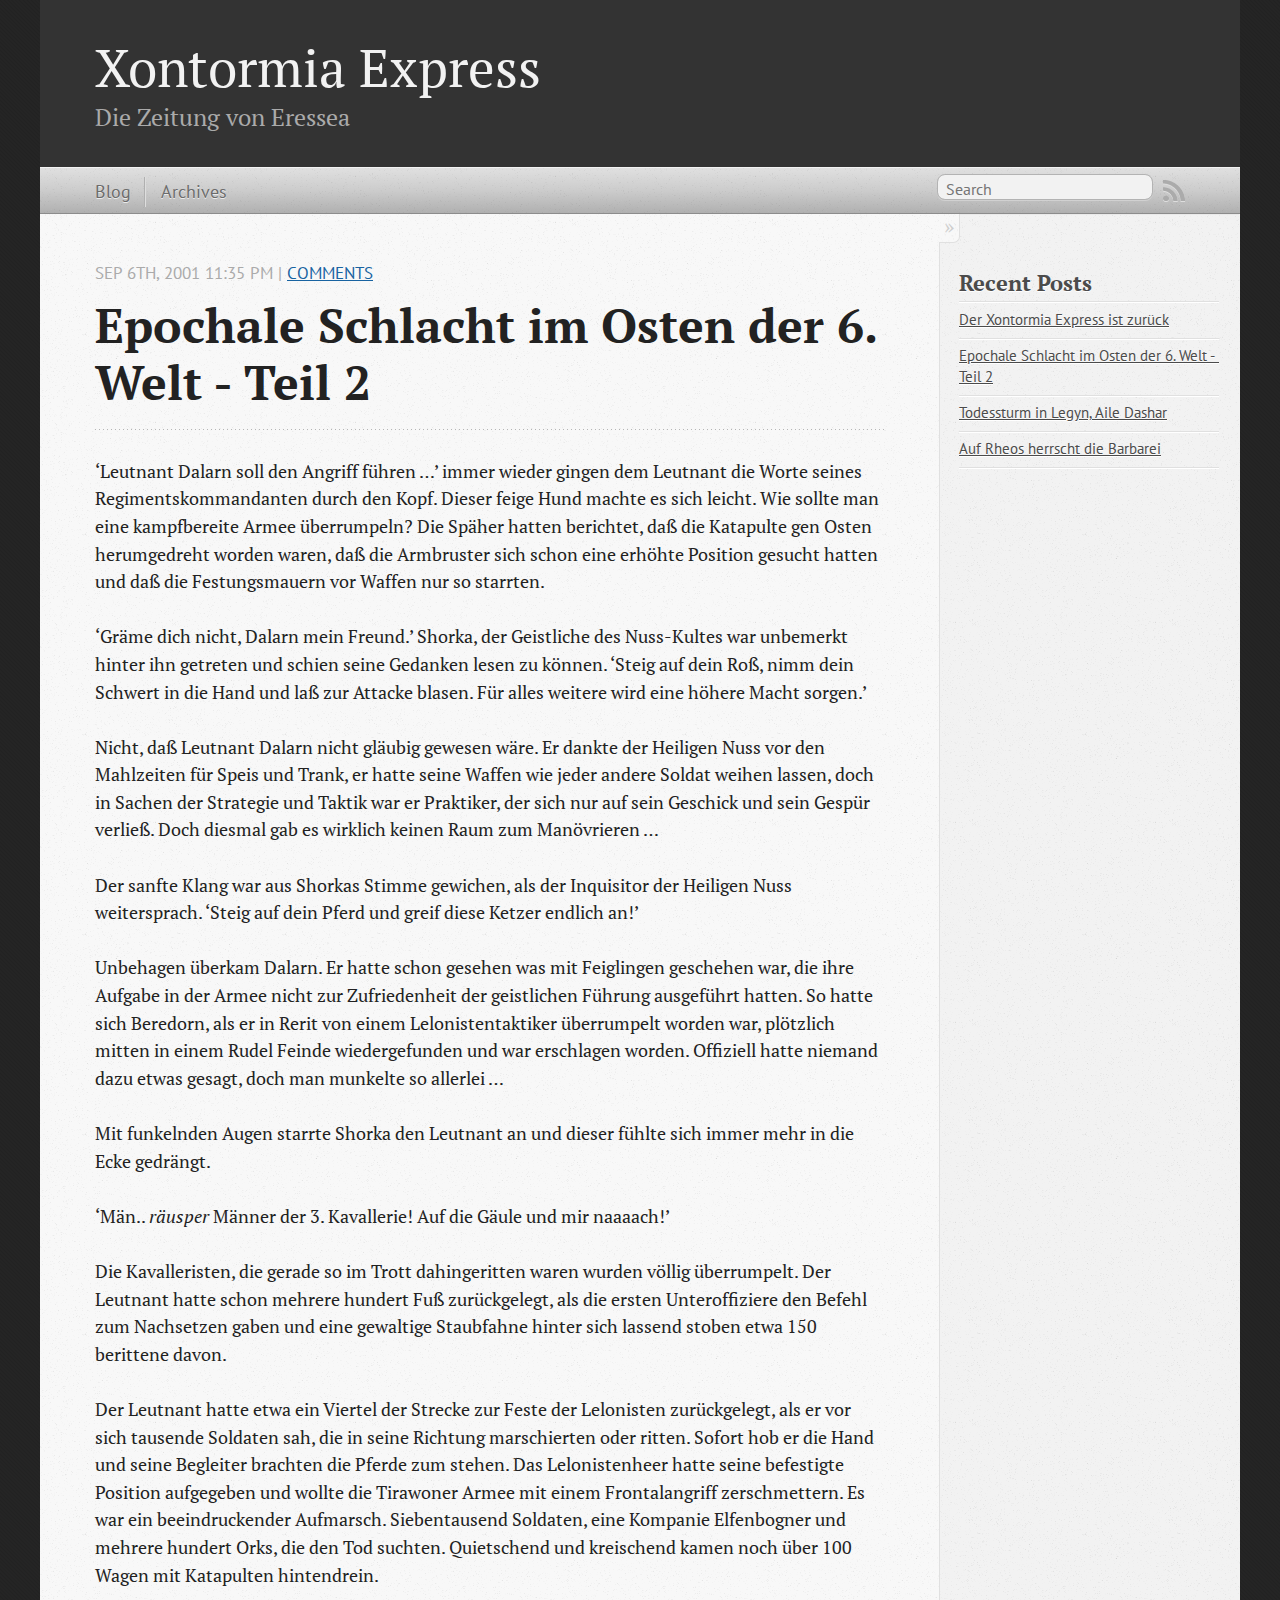
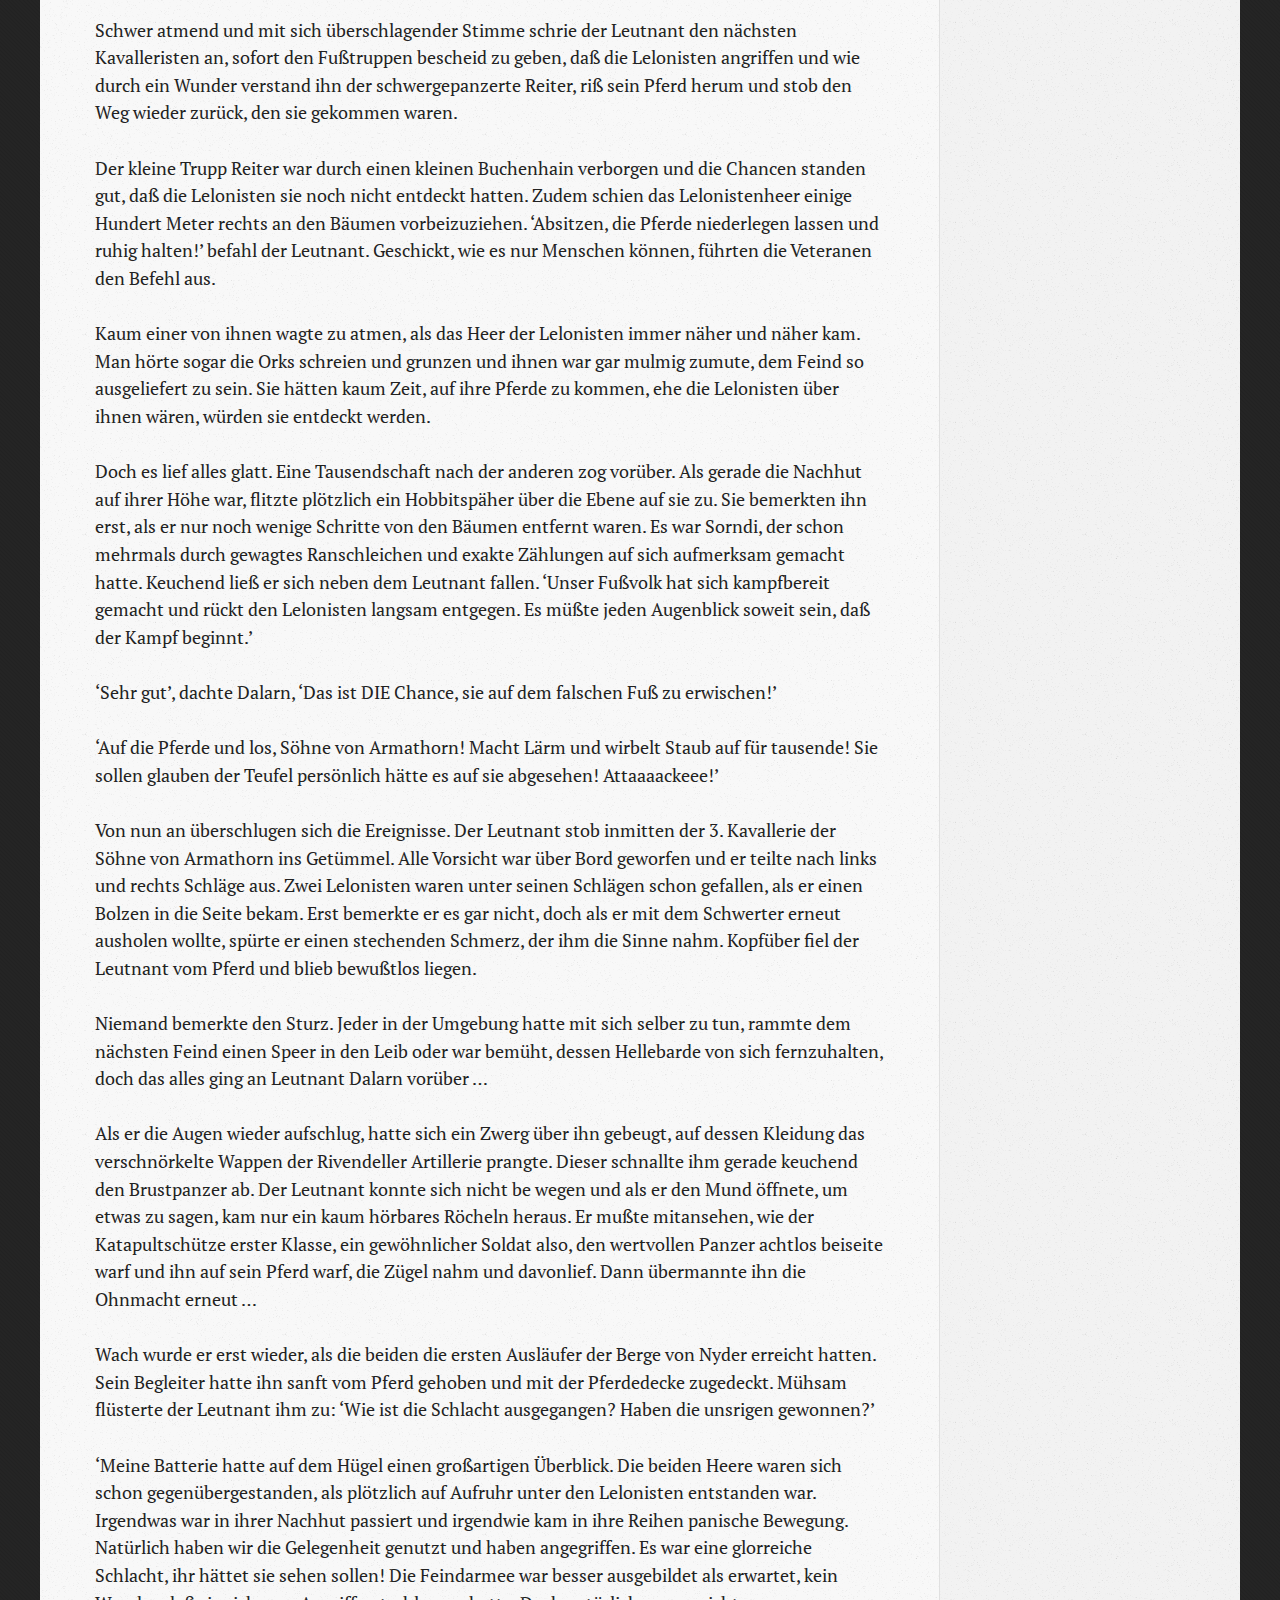
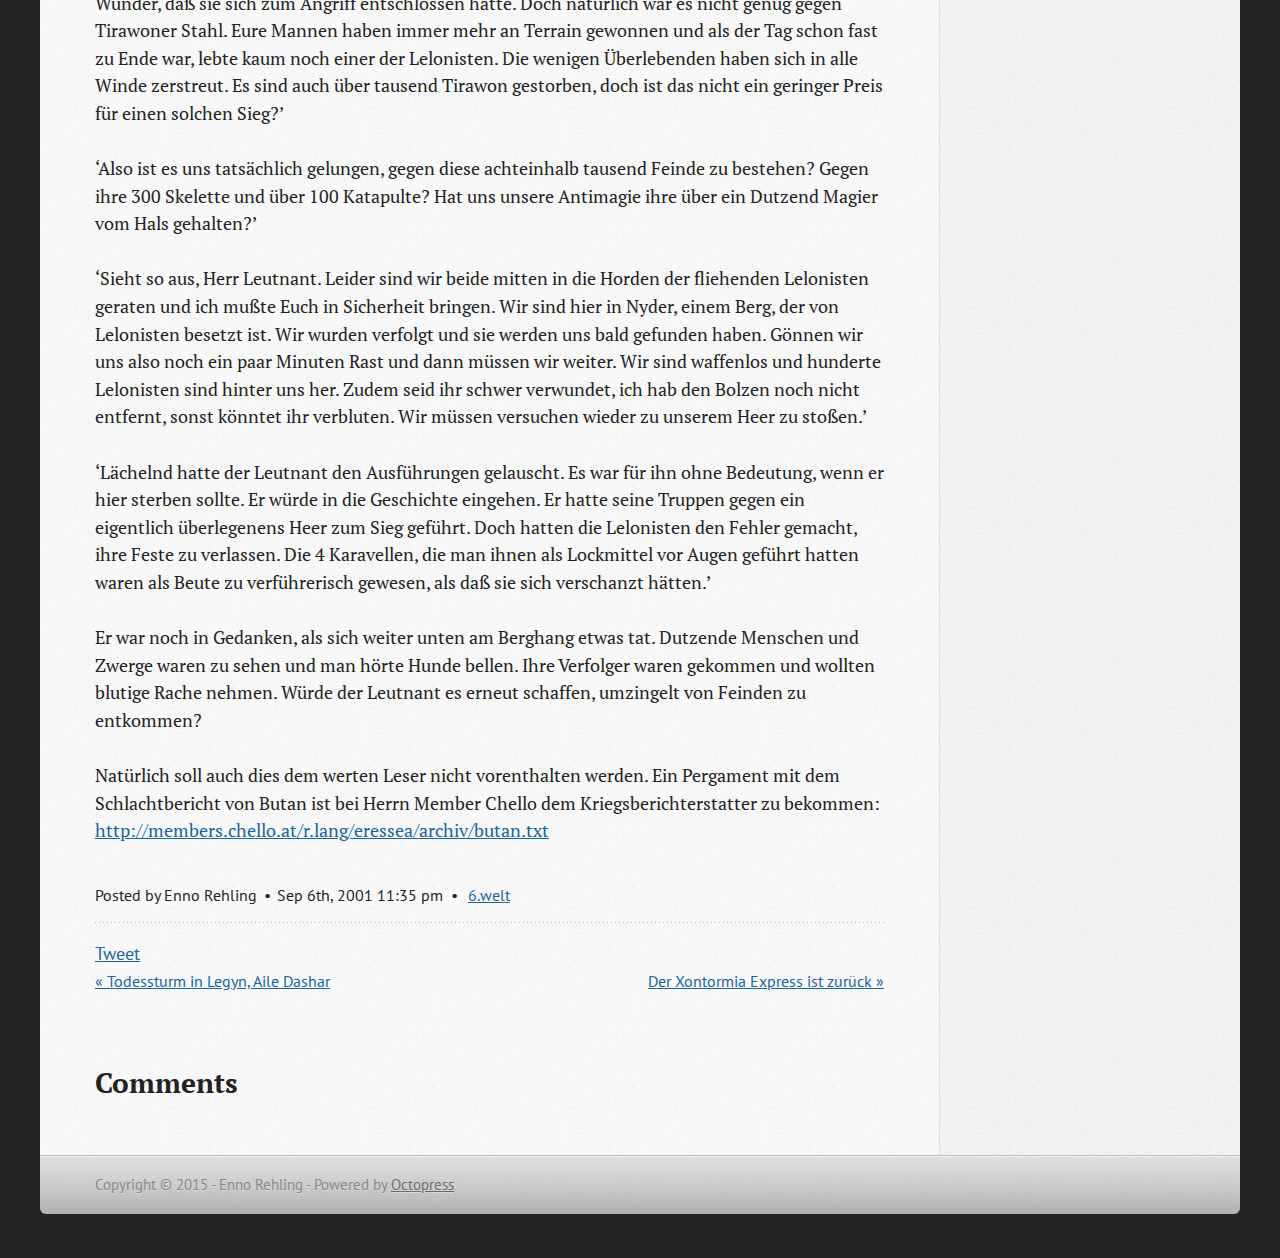
<file: blog/2001/09/06/epochale-schlacht-im-osten-der-6-welt/index.html>
<!DOCTYPE html>
<!--[if IEMobile 7 ]><html class="no-js iem7"><![endif]-->
<!--[if lt IE 9]><html class="no-js lte-ie8"><![endif]-->
<!--[if (gt IE 8)|(gt IEMobile 7)|!(IEMobile)|!(IE)]><!--><html class="no-js" lang="en"><!--<![endif]-->
<head>
  <meta charset="utf-8">
  <title>Epochale Schlacht im Osten der 6. Welt - Teil 2 - Xontormia Express</title>
  <meta name="author" content="Enno Rehling">

  
  <meta name="description" content="&lsquo;Leutnant Dalarn soll den Angriff führen &hellip;&rsquo; immer
wieder gingen dem Leutnant die Worte seines
Regimentskommandanten
durch den Kopf &hellip;">
  

  <!-- http://t.co/dKP3o1e -->
  <meta name="HandheldFriendly" content="True">
  <meta name="MobileOptimized" content="320">
  <meta name="viewport" content="width=device-width, initial-scale=1">

  
  <link rel="canonical" href="http://eressea.github.io/blog/2001/09/06/epochale-schlacht-im-osten-der-6-welt/">
  <link href="/favicon.png" rel="icon">
  <link href="/stylesheets/screen.css" media="screen, projection" rel="stylesheet" type="text/css">
  <link href="/atom.xml" rel="alternate" title="Xontormia Express" type="application/atom+xml">
  <script src="/javascripts/modernizr-2.0.js"></script>
  <script src="//ajax.googleapis.com/ajax/libs/jquery/1.9.1/jquery.min.js"></script>
  <script>!window.jQuery && document.write(unescape('%3Cscript src="/javascripts/libs/jquery.min.js"%3E%3C/script%3E'))</script>
  <script src="/javascripts/octopress.js" type="text/javascript"></script>
  <!--Fonts from Google"s Web font directory at http://google.com/webfonts -->
<link href="//fonts.googleapis.com/css?family=PT+Serif:regular,italic,bold,bolditalic" rel="stylesheet" type="text/css">
<link href="//fonts.googleapis.com/css?family=PT+Sans:regular,italic,bold,bolditalic" rel="stylesheet" type="text/css">

  

</head>

<body   >
  <header role="banner"><hgroup>
  <h1><a href="/">Xontormia Express</a></h1>
  
    <h2>Die Zeitung von Eressea</h2>
  
</hgroup>

</header>
  <nav role="navigation"><ul class="subscription" data-subscription="rss">
  <li><a href="/atom.xml" rel="subscribe-rss" title="subscribe via RSS">RSS</a></li>
  
</ul>
  
<form action="https://www.google.com/search" method="get">
  <fieldset role="search">
    <input type="hidden" name="sitesearch" value="eressea.github.io">
    <input class="search" type="text" name="q" results="0" placeholder="Search"/>
  </fieldset>
</form>
  
<ul class="main-navigation">
  <li><a href="/">Blog</a></li>
  <li><a href="/blog/archives">Archives</a></li>
</ul>

</nav>
  <div id="main">
    <div id="content">
      <div>
<article class="hentry" role="article">
  
  <header>
    
      <h1 class="entry-title">Epochale Schlacht im Osten der 6. Welt - Teil 2</h1>
    
    
      <p class="meta">
        




<time class='entry-date' datetime='2001-09-06T23:35:55+02:00'><span class='date'><span class='date-month'>Sep</span> <span class='date-day'>6</span><span class='date-suffix'>th</span>, <span class='date-year'>2001</span></span> <span class='time'>11:35 pm</span></time>
        
           | <a href="#disqus_thread"
             data-disqus-identifier="http://eressea.github.io">Comments</a>
        
      </p>
    
  </header>


<div class="entry-content"><p>&lsquo;Leutnant Dalarn soll den Angriff führen &hellip;&rsquo; immer
wieder gingen dem Leutnant die Worte seines
Regimentskommandanten
durch den Kopf. Dieser feige Hund machte es sich
leicht. Wie
sollte man eine kampfbereite Armee überrumpeln? Die
Späher
hatten berichtet, daß die Katapulte gen Osten
herumgedreht
worden waren, daß die Armbruster sich schon eine erhöhte
Position gesucht hatten und daß die Festungsmauern vor
Waffen
nur so starrten.</p>

<!-- more -->


<p>&lsquo;Gräme dich nicht, Dalarn mein Freund.&rsquo; Shorka, der
Geistliche
des Nuss-Kultes war unbemerkt hinter ihn getreten und
schien
seine Gedanken lesen zu können. &lsquo;Steig auf dein Roß,
nimm dein
Schwert in die Hand und laß zur Attacke blasen. Für
alles weitere wird eine höhere Macht sorgen.&rsquo;</p>

<p>Nicht, daß Leutnant Dalarn nicht gläubig gewesen wäre.
Er dankte der Heiligen Nuss vor den Mahlzeiten für Speis
und Trank, er hatte seine Waffen wie jeder andere Soldat
weihen
lassen, doch in Sachen der Strategie und Taktik war er
Praktiker, der sich nur auf sein Geschick und sein
Gespür
verließ. Doch diesmal gab es wirklich keinen Raum zum
Manövrieren &hellip;</p>

<p>Der sanfte Klang war aus Shorkas Stimme gewichen, als
der
Inquisitor der Heiligen Nuss weitersprach. &lsquo;Steig auf
dein
Pferd und greif diese Ketzer endlich an!&rsquo;</p>

<p>Unbehagen überkam Dalarn. Er hatte schon gesehen was mit Feiglingen
geschehen war, die ihre Aufgabe in der Armee nicht
zur Zufriedenheit der geistlichen Führung ausgeführt
hatten. So hatte sich Beredorn, als er in Rerit von
einem Lelonistentaktiker überrumpelt worden war,
plötzlich mitten in einem Rudel Feinde wiedergefunden
und war erschlagen worden. Offiziell hatte niemand
dazu etwas gesagt, doch man munkelte so allerlei &hellip;</p>

<p>Mit funkelnden Augen starrte Shorka den Leutnant an
und dieser
fühlte sich immer mehr in die Ecke gedrängt.</p>

<p>&lsquo;Män.. <em>räusper</em> Männer der 3. Kavallerie! Auf die
Gäule und
mir naaaach!&rsquo;</p>

<p>Die Kavalleristen, die gerade so im Trott
dahingeritten waren
wurden völlig überrumpelt. Der Leutnant hatte schon
mehrere
hundert Fuß zurückgelegt, als die ersten
Unteroffiziere den
Befehl zum Nachsetzen gaben und eine gewaltige
Staubfahne
hinter sich lassend stoben etwa 150 berittene davon.</p>

<p> Der Leutnant hatte etwa ein Viertel der Strecke zur
 Feste der
 Lelonisten zurückgelegt, als er vor sich tausende
 Soldaten
 sah, die in seine Richtung marschierten oder ritten.
 Sofort
 hob er die Hand und seine Begleiter brachten die
 Pferde zum
 stehen. Das Lelonistenheer hatte seine befestigte
 Position
 aufgegeben und wollte die Tirawoner Armee mit einem
 Frontalangriff zerschmettern. Es war ein beeindruckender
 Aufmarsch. Siebentausend Soldaten, eine Kompanie
 Elfenbogner
 und mehrere hundert Orks, die den Tod suchten.
 Quietschend und
 kreischend kamen noch über 100 Wagen mit Katapulten
 hintendrein.</p>

<p> Schwer atmend und mit sich überschlagender Stimme
 schrie der
 Leutnant den nächsten Kavalleristen an, sofort den
 Fußtruppen
 bescheid zu geben, daß die Lelonisten angriffen und
 wie durch
 ein Wunder verstand ihn der schwergepanzerte Reiter,
 riß sein
 Pferd herum und stob den Weg wieder zurück, den sie
 gekommen
 waren.</p>

<p> Der kleine Trupp Reiter war durch einen kleinen
 Buchenhain
 verborgen und die Chancen standen gut, daß die
 Lelonisten sie
 noch nicht entdeckt hatten. Zudem schien das
 Lelonistenheer
 einige Hundert Meter rechts an den Bäumen
 vorbeizuziehen.
 &lsquo;Absitzen, die Pferde niederlegen lassen und ruhig
 halten!&rsquo;
 befahl der Leutnant. Geschickt, wie es nur Menschen
 können,
 führten die Veteranen den Befehl aus.</p>

<p> Kaum einer von ihnen wagte zu atmen, als das Heer der
 Lelonisten immer näher und näher kam. Man hörte sogar
 die Orks
 schreien und grunzen und ihnen war gar mulmig zumute,
 dem
 Feind so ausgeliefert zu sein. Sie hätten kaum Zeit,
 auf ihre
 Pferde zu kommen, ehe die Lelonisten über ihnen wären,
 würden
 sie entdeckt werden.</p>

<p> Doch es lief alles glatt. Eine Tausendschaft nach der
 anderen
 zog vorüber. Als gerade die Nachhut auf ihrer Höhe war,
 flitzte plötzlich ein Hobbitspäher über die Ebene auf
 sie zu.
 Sie bemerkten ihn erst, als er nur noch wenige
 Schritte von
 den Bäumen entfernt waren. Es war Sorndi, der schon
 mehrmals
 durch gewagtes Ranschleichen und exakte Zählungen auf
 sich
 aufmerksam gemacht hatte. Keuchend ließ er sich neben
 dem
 Leutnant fallen. &lsquo;Unser Fußvolk hat sich kampfbereit
 gemacht
 und rückt den Lelonisten langsam entgegen. Es müßte
 jeden
 Augenblick soweit sein, daß der Kampf beginnt.&rsquo;</p>

<p> &lsquo;Sehr gut&rsquo;, dachte Dalarn, &lsquo;Das ist DIE Chance, sie
 auf dem
 falschen Fuß zu erwischen!&rsquo;</p>

<p> &lsquo;Auf die Pferde und los, Söhne von Armathorn! Macht
 Lärm und
 wirbelt Staub auf für tausende! Sie sollen glauben der
 Teufel
 persönlich hätte es auf sie abgesehen! Attaaaackeee!&rsquo;</p>

<p> Von nun an überschlugen sich die Ereignisse. Der
 Leutnant stob
 inmitten der 3. Kavallerie der Söhne von Armathorn ins
 Getümmel. Alle Vorsicht war über Bord geworfen und er
 teilte
 nach links und rechts Schläge aus. Zwei Lelonisten
 waren unter
 seinen Schlägen schon gefallen, als er einen Bolzen in
 die
 Seite bekam. Erst bemerkte er es gar nicht, doch als
 er mit
 dem Schwerter erneut ausholen wollte, spürte er einen
 stechenden Schmerz, der ihm die Sinne nahm. Kopfüber
 fiel der
 Leutnant vom Pferd und blieb bewußtlos liegen.</p>

<p> Niemand bemerkte den Sturz. Jeder in der Umgebung
 hatte mit
 sich selber zu tun, rammte dem nächsten Feind einen
 Speer in
 den Leib oder war bemüht, dessen Hellebarde von sich
 fernzuhalten, doch das alles ging an Leutnant Dalarn
 vorüber
 &hellip;</p>

<p> Als er die Augen wieder aufschlug, hatte sich ein
 Zwerg über
 ihn gebeugt, auf dessen Kleidung das verschnörkelte
 Wappen der
 Rivendeller Artillerie prangte. Dieser schnallte ihm
 gerade
 keuchend den Brustpanzer ab. Der Leutnant konnte sich
 nicht be
 wegen und als er den Mund öffnete, um etwas zu sagen,
 kam nur
 ein kaum hörbares Röcheln heraus. Er mußte mitansehen,
 wie der
 Katapultschütze erster Klasse, ein gewöhnlicher Soldat
 also,
 den wertvollen Panzer achtlos beiseite warf und ihn
 auf sein
 Pferd warf, die Zügel nahm und davonlief. Dann
 übermannte ihn
 die Ohnmacht erneut &hellip;</p>

<p> Wach wurde er erst wieder, als die beiden die ersten
 Ausläufer
 der Berge von Nyder erreicht hatten. Sein Begleiter
 hatte ihn
 sanft vom Pferd gehoben und mit der Pferdedecke
 zugedeckt.
 Mühsam flüsterte der Leutnant ihm zu: &lsquo;Wie ist die
 Schlacht
 ausgegangen? Haben die unsrigen gewonnen?&rsquo;</p>

<p> &lsquo;Meine Batterie hatte auf dem Hügel einen großartigen
 Überblick. Die beiden Heere waren sich schon
 gegenübergestanden, als plötzlich auf Aufruhr unter den
 Lelonisten entstanden war. Irgendwas war in ihrer
 Nachhut
 passiert und irgendwie kam in ihre Reihen panische
 Bewegung.
 Natürlich haben wir die Gelegenheit genutzt und haben
 angegriffen. Es war eine glorreiche Schlacht, ihr
 hättet sie
 sehen sollen! Die Feindarmee war besser ausgebildet als
 erwartet, kein Wunder, daß sie sich zum Angriff
 entschlossen
 hatte. Doch natürlich war es nicht genug gegen Tirawoner
 Stahl. Eure Mannen haben immer mehr an Terrain
 gewonnen und
 als der Tag schon fast zu Ende war, lebte kaum noch
 einer der
 Lelonisten. Die wenigen Überlebenden haben sich in
 alle Winde
 zerstreut. Es sind auch über tausend Tirawon
 gestorben, doch
 ist das nicht ein geringer Preis für einen solchen
 Sieg?&rsquo;</p>

<p> &lsquo;Also ist es uns tatsächlich gelungen, gegen diese
 achteinhalb
 tausend Feinde zu bestehen? Gegen ihre 300 Skelette
 und über
 100 Katapulte? Hat uns unsere Antimagie ihre über ein
 Dutzend
 Magier vom Hals gehalten?&rsquo;</p>

<p> &lsquo;Sieht so aus, Herr Leutnant. Leider sind wir beide
 mitten in
 die Horden der fliehenden Lelonisten geraten und ich
 mußte
 Euch in Sicherheit bringen. Wir sind hier in Nyder,
 einem
 Berg, der von Lelonisten besetzt ist. Wir wurden
 verfolgt und
 sie werden uns bald gefunden haben. Gönnen wir uns
 also noch
 ein paar Minuten Rast und dann müssen wir weiter. Wir
 sind
 waffenlos und hunderte Lelonisten sind hinter uns her.
 Zudem
 seid ihr schwer verwundet, ich hab den Bolzen noch nicht
 entfernt, sonst könntet ihr verbluten. Wir müssen
 versuchen
 wieder zu unserem Heer zu stoßen.&rsquo;</p>

<p> &lsquo;Lächelnd hatte der Leutnant den Ausführungen
 gelauscht. Es
 war für ihn ohne Bedeutung, wenn er hier sterben
 sollte. Er
 würde in die Geschichte eingehen. Er hatte seine
 Truppen gegen
 ein eigentlich überlegenens Heer zum Sieg geführt.
 Doch hatten
 die Lelonisten den Fehler gemacht, ihre Feste zu
 verlassen.
 Die 4 Karavellen, die man ihnen als Lockmittel vor Augen
 geführt hatten waren als Beute zu verführerisch
 gewesen, als
 daß sie sich verschanzt hätten.&rsquo;</p>

<p> Er war noch in Gedanken, als sich weiter unten am
 Berghang
 etwas tat. Dutzende Menschen und Zwerge waren zu sehen
 und man
 hörte Hunde bellen. Ihre Verfolger waren gekommen und
 wollten
 blutige Rache nehmen. Würde der Leutnant es erneut
 schaffen,
 umzingelt von Feinden zu entkommen?</p>

<p> Natürlich soll auch dies dem werten Leser nicht
 vorenthalten
 werden. Ein Pergament mit dem Schlachtbericht von
 Butan ist
 bei Herrn Member Chello dem Kriegsberichterstatter zu
 bekommen:
 <a href="http://members.chello.at/r.lang/eressea/archiv/butan.txt">http://members.chello.at/r.lang/eressea/archiv/butan.txt</a></p>
</div>


  <footer>
    <p class="meta">
      
  

<span class="byline author vcard">Posted by <span class="fn">Enno Rehling</span></span>

      




<time class='entry-date' datetime='2001-09-06T23:35:55+02:00'><span class='date'><span class='date-month'>Sep</span> <span class='date-day'>6</span><span class='date-suffix'>th</span>, <span class='date-year'>2001</span></span> <span class='time'>11:35 pm</span></time>
      

<span class="categories">
  
    <a class='category' href='/blog/categories/6-dot-welt/'>6.welt</a>
  
</span>


    </p>
    
      <div class="sharing">
  
  <a href="//twitter.com/share" class="twitter-share-button" data-url="http://eressea.github.io/blog/2001/09/06/epochale-schlacht-im-osten-der-6-welt/" data-via="eresseadev" data-counturl="http://eressea.github.io/blog/2001/09/06/epochale-schlacht-im-osten-der-6-welt/" >Tweet</a>
  
  
  
    <div class="fb-like" data-send="true" data-width="450" data-show-faces="false"></div>
  
</div>

    
    <p class="meta">
      
        <a class="basic-alignment left" href="/blog/2001/09/06/todessturm-in-legyn/" title="Previous Post: Todessturm in Legyn, Aile Dashar">&laquo; Todessturm in Legyn, Aile Dashar</a>
      
      
        <a class="basic-alignment right" href="/blog/2015/04/15/welcome-to-the-new-xontormia-express/" title="Next Post: Der Xontormia Express ist zurück">Der Xontormia Express ist zurück &raquo;</a>
      
    </p>
  </footer>
</article>

  <section>
    <h1>Comments</h1>
    <div id="disqus_thread" aria-live="polite"><noscript>Please enable JavaScript to view the <a href="http://disqus.com/?ref_noscript">comments powered by Disqus.</a></noscript>
</div>
  </section>

</div>

<aside class="sidebar">
  
    <section>
  <h1>Recent Posts</h1>
  <ul id="recent_posts">
    
      <li class="post">
        <a href="/blog/2015/04/15/welcome-to-the-new-xontormia-express/">Der Xontormia Express ist zurück</a>
      </li>
    
      <li class="post">
        <a href="/blog/2001/09/06/epochale-schlacht-im-osten-der-6-welt/">Epochale Schlacht im Osten der 6. Welt - Teil 2</a>
      </li>
    
      <li class="post">
        <a href="/blog/2001/09/06/todessturm-in-legyn/">Todessturm in Legyn, Aile Dashar</a>
      </li>
    
      <li class="post">
        <a href="/blog/2001/09/06/auf-rheos-herrscht-die-barbarei/">Auf Rheos herrscht die Barbarei</a>
      </li>
    
  </ul>
</section>





  
</aside>


    </div>
  </div>
  <footer role="contentinfo"><p>
  Copyright &copy; 2015 - Enno Rehling -
  <span class="credit">Powered by <a href="http://octopress.org">Octopress</a></span>
</p>

</footer>
  

<script type="text/javascript">
      var disqus_shortname = 'ennorehling';
      
        
        // var disqus_developer = 1;
        var disqus_identifier = 'http://eressea.github.io/blog/2001/09/06/epochale-schlacht-im-osten-der-6-welt/';
        var disqus_url = 'http://eressea.github.io/blog/2001/09/06/epochale-schlacht-im-osten-der-6-welt/';
        var disqus_script = 'embed.js';
      
    (function () {
      var dsq = document.createElement('script'); dsq.type = 'text/javascript'; dsq.async = true;
      dsq.src = '//' + disqus_shortname + '.disqus.com/' + disqus_script;
      (document.getElementsByTagName('head')[0] || document.getElementsByTagName('body')[0]).appendChild(dsq);
    }());
</script>



<div id="fb-root"></div>
<script>(function(d, s, id) {
  var js, fjs = d.getElementsByTagName(s)[0];
  if (d.getElementById(id)) {return;}
  js = d.createElement(s); js.id = id; js.async = true;
  js.src = "//connect.facebook.net/en_US/all.js#appId=212934732101925&xfbml=1";
  fjs.parentNode.insertBefore(js, fjs);
}(document, 'script', 'facebook-jssdk'));</script>





  <script type="text/javascript">
    (function(){
      var twitterWidgets = document.createElement('script');
      twitterWidgets.type = 'text/javascript';
      twitterWidgets.async = true;
      twitterWidgets.src = '//platform.twitter.com/widgets.js';
      document.getElementsByTagName('head')[0].appendChild(twitterWidgets);
    })();
  </script>





</body>
</html>
</file>
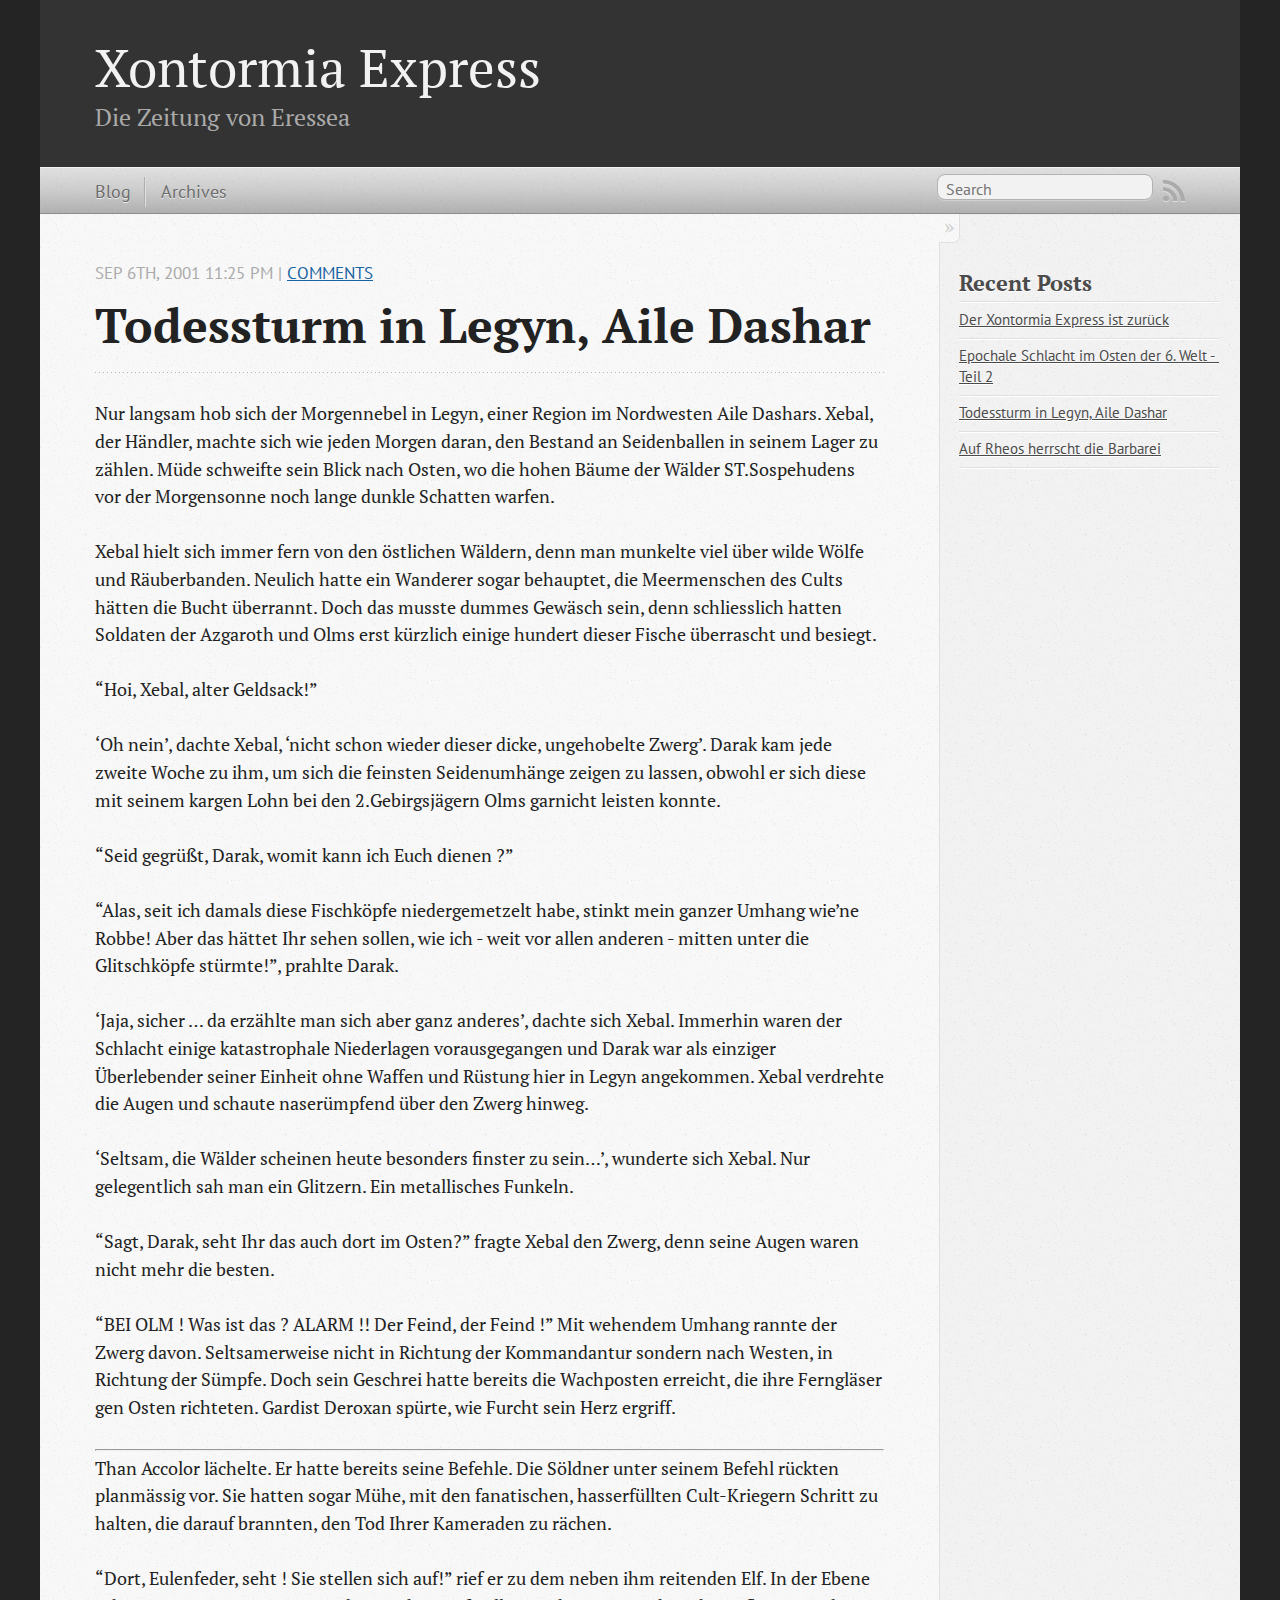
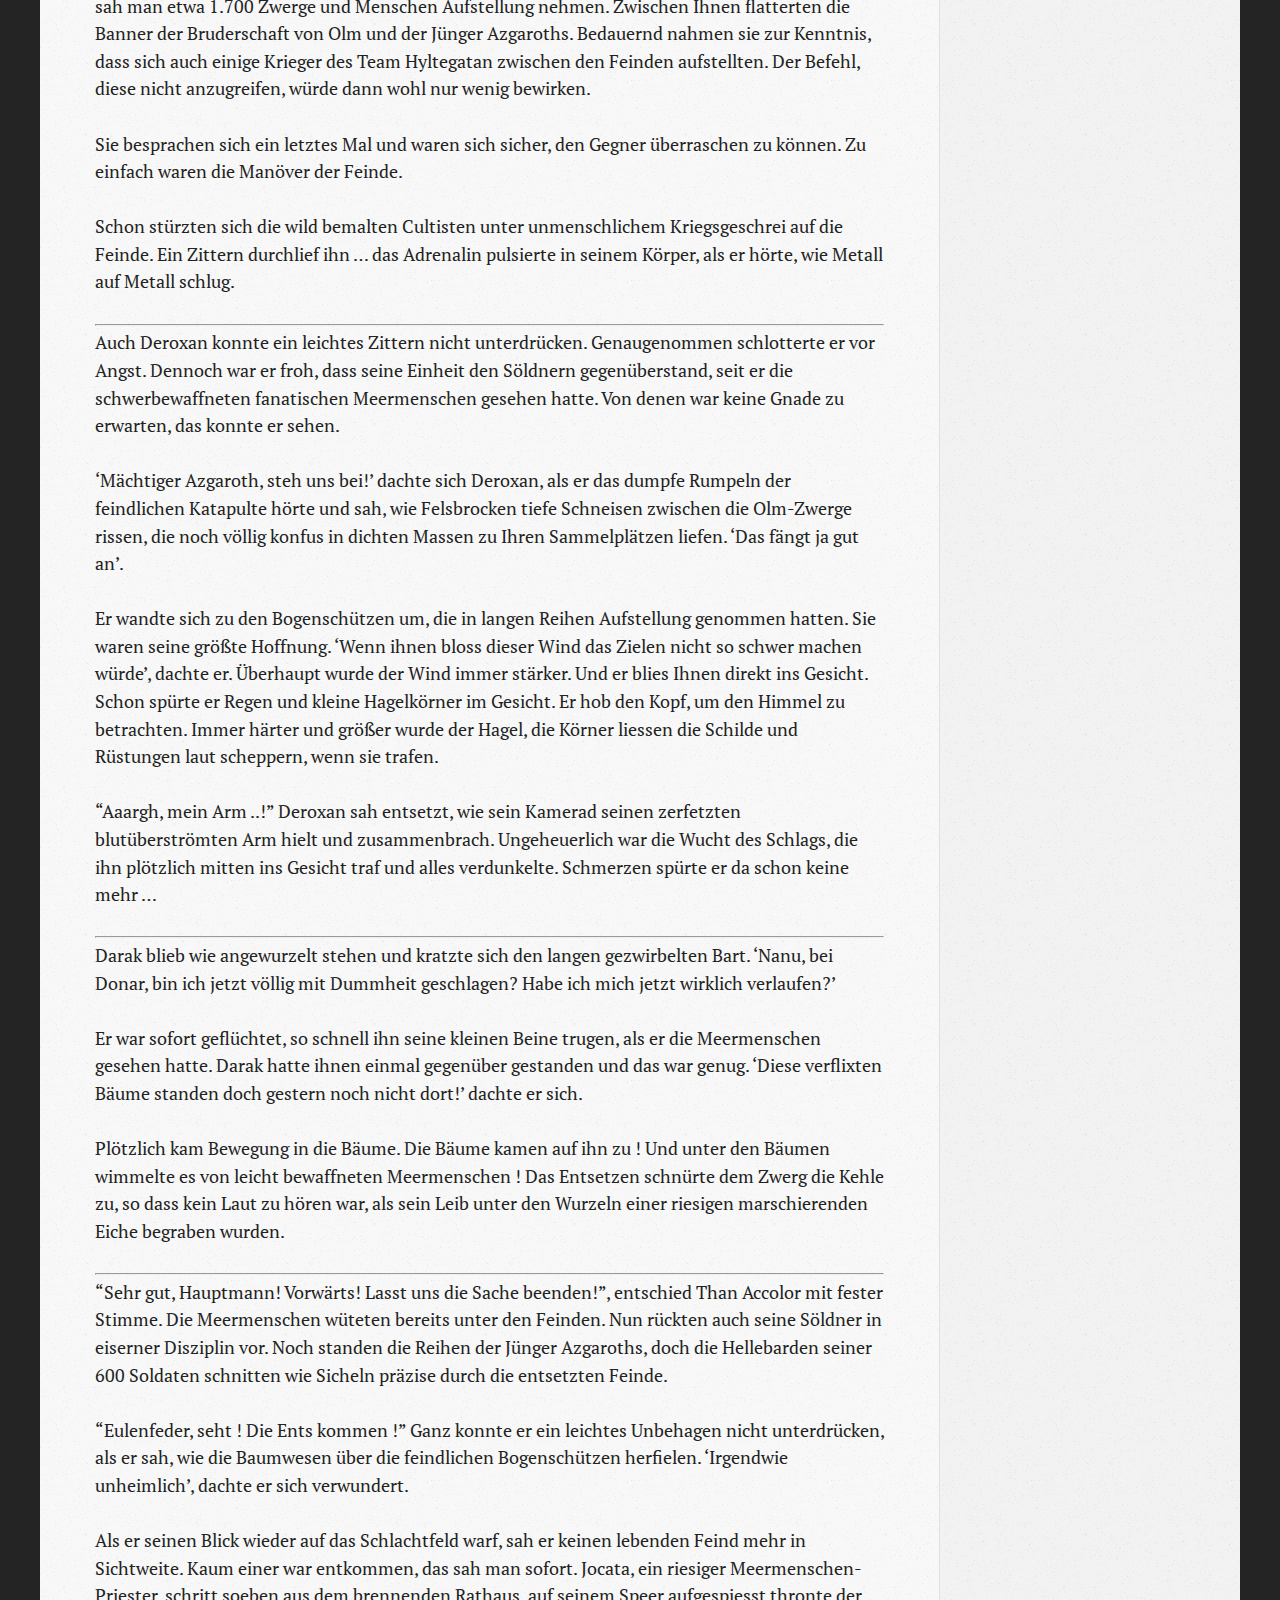
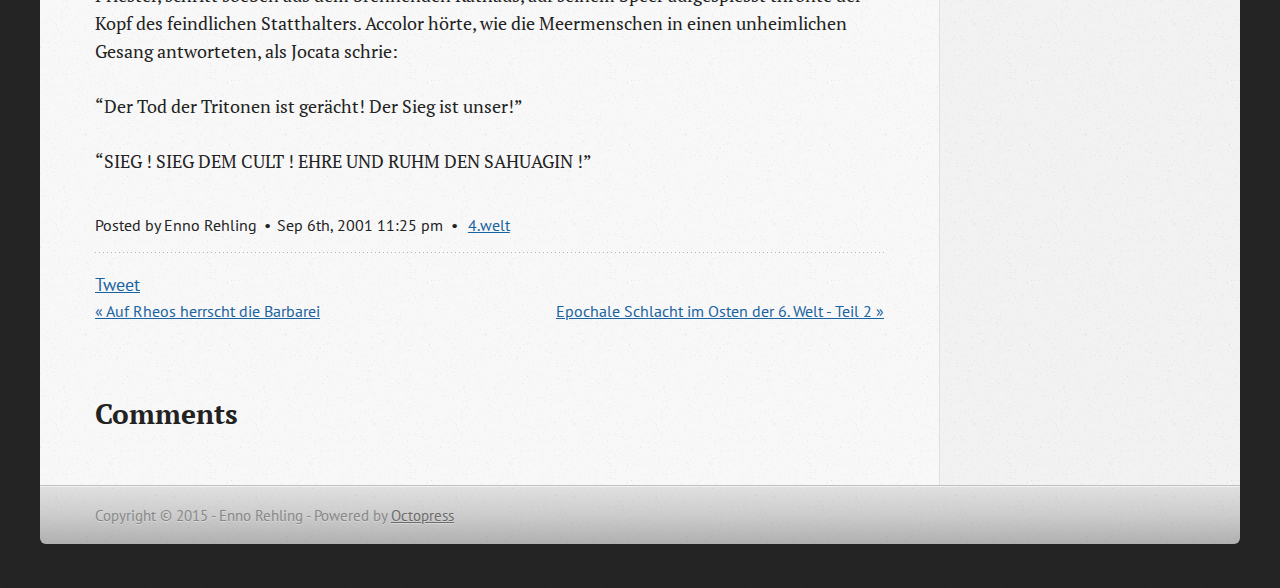
<file: blog/2001/09/06/todessturm-in-legyn/index.html>
<!DOCTYPE html>
<!--[if IEMobile 7 ]><html class="no-js iem7"><![endif]-->
<!--[if lt IE 9]><html class="no-js lte-ie8"><![endif]-->
<!--[if (gt IE 8)|(gt IEMobile 7)|!(IEMobile)|!(IE)]><!--><html class="no-js" lang="en"><!--<![endif]-->
<head>
  <meta charset="utf-8">
  <title>Todessturm in Legyn, Aile Dashar - Xontormia Express</title>
  <meta name="author" content="Enno Rehling">

  
  <meta name="description" content="Nur langsam hob sich der Morgennebel in Legyn, einer Region im
Nordwesten Aile
Dashars. Xebal, der Händler, machte sich wie jeden Morgen daran, den &hellip;">
  

  <!-- http://t.co/dKP3o1e -->
  <meta name="HandheldFriendly" content="True">
  <meta name="MobileOptimized" content="320">
  <meta name="viewport" content="width=device-width, initial-scale=1">

  
  <link rel="canonical" href="http://eressea.github.io/blog/2001/09/06/todessturm-in-legyn/">
  <link href="/favicon.png" rel="icon">
  <link href="/stylesheets/screen.css" media="screen, projection" rel="stylesheet" type="text/css">
  <link href="/atom.xml" rel="alternate" title="Xontormia Express" type="application/atom+xml">
  <script src="/javascripts/modernizr-2.0.js"></script>
  <script src="//ajax.googleapis.com/ajax/libs/jquery/1.9.1/jquery.min.js"></script>
  <script>!window.jQuery && document.write(unescape('%3Cscript src="/javascripts/libs/jquery.min.js"%3E%3C/script%3E'))</script>
  <script src="/javascripts/octopress.js" type="text/javascript"></script>
  <!--Fonts from Google"s Web font directory at http://google.com/webfonts -->
<link href="//fonts.googleapis.com/css?family=PT+Serif:regular,italic,bold,bolditalic" rel="stylesheet" type="text/css">
<link href="//fonts.googleapis.com/css?family=PT+Sans:regular,italic,bold,bolditalic" rel="stylesheet" type="text/css">

  

</head>

<body   >
  <header role="banner"><hgroup>
  <h1><a href="/">Xontormia Express</a></h1>
  
    <h2>Die Zeitung von Eressea</h2>
  
</hgroup>

</header>
  <nav role="navigation"><ul class="subscription" data-subscription="rss">
  <li><a href="/atom.xml" rel="subscribe-rss" title="subscribe via RSS">RSS</a></li>
  
</ul>
  
<form action="https://www.google.com/search" method="get">
  <fieldset role="search">
    <input type="hidden" name="sitesearch" value="eressea.github.io">
    <input class="search" type="text" name="q" results="0" placeholder="Search"/>
  </fieldset>
</form>
  
<ul class="main-navigation">
  <li><a href="/">Blog</a></li>
  <li><a href="/blog/archives">Archives</a></li>
</ul>

</nav>
  <div id="main">
    <div id="content">
      <div>
<article class="hentry" role="article">
  
  <header>
    
      <h1 class="entry-title">Todessturm in Legyn, Aile Dashar</h1>
    
    
      <p class="meta">
        




<time class='entry-date' datetime='2001-09-06T23:25:47+02:00'><span class='date'><span class='date-month'>Sep</span> <span class='date-day'>6</span><span class='date-suffix'>th</span>, <span class='date-year'>2001</span></span> <span class='time'>11:25 pm</span></time>
        
           | <a href="#disqus_thread"
             data-disqus-identifier="http://eressea.github.io">Comments</a>
        
      </p>
    
  </header>


<div class="entry-content"><p>Nur langsam hob sich der Morgennebel in Legyn, einer Region im
Nordwesten Aile
Dashars. Xebal, der Händler, machte sich wie jeden Morgen daran, den
Bestand
an Seidenballen in seinem Lager zu zählen. Müde schweifte sein Blick
nach
Osten, wo die hohen Bäume der Wälder ST.Sospehudens vor der
Morgensonne noch
lange dunkle Schatten warfen.</p>

<!-- more -->


<p>Xebal hielt sich immer fern von den östlichen Wäldern, denn man
munkelte viel
über wilde Wölfe und Räuberbanden. Neulich hatte ein Wanderer sogar
behauptet,
die Meermenschen des Cults hätten die Bucht überrannt. Doch das musste
dummes
Gewäsch sein, denn schliesslich hatten Soldaten der Azgaroth und Olms
erst
kürzlich einige hundert dieser Fische überrascht und besiegt.</p>

<p>&ldquo;Hoi, Xebal, alter Geldsack!&rdquo;</p>

<p>&lsquo;Oh nein&rsquo;, dachte Xebal, &lsquo;nicht schon wieder dieser dicke, ungehobelte
Zwerg&rsquo;.
Darak kam jede zweite Woche zu ihm, um sich die feinsten Seidenumhänge
zeigen
zu lassen, obwohl er sich diese mit seinem kargen Lohn bei den
2.Gebirgsjägern
Olms garnicht leisten konnte.</p>

<p>&ldquo;Seid gegrüßt, Darak, womit kann ich Euch dienen ?&rdquo;</p>

<p>&ldquo;Alas, seit ich damals diese Fischköpfe niedergemetzelt habe, stinkt
mein
ganzer Umhang wie&#8217;ne Robbe! Aber das hättet Ihr sehen sollen, wie ich
- weit
vor allen anderen - mitten unter die Glitschköpfe stürmte!&rdquo;, prahlte
Darak.</p>

<p>&lsquo;Jaja, sicher &hellip; da erzählte man sich aber ganz anderes&rsquo;, dachte sich
Xebal.
Immerhin waren der Schlacht einige katastrophale Niederlagen
vorausgegangen
und Darak war als einziger Überlebender seiner Einheit ohne Waffen und
Rüstung
hier in Legyn angekommen. Xebal verdrehte die Augen und schaute
naserümpfend
über den Zwerg hinweg.</p>

<p>&lsquo;Seltsam, die Wälder scheinen heute besonders finster zu sein&hellip;&rsquo;,
wunderte
sich Xebal. Nur gelegentlich sah man ein Glitzern. Ein metallisches
Funkeln.</p>

<p>&ldquo;Sagt, Darak, seht Ihr das auch dort im Osten?&rdquo; fragte Xebal den
Zwerg, denn
seine Augen waren nicht mehr die besten.</p>

<p>&ldquo;BEI OLM ! Was ist das ? ALARM !! Der Feind, der Feind !&rdquo;
Mit wehendem Umhang rannte der Zwerg davon. Seltsamerweise nicht in
Richtung
der Kommandantur sondern nach Westen, in Richtung der Sümpfe. Doch sein
Geschrei hatte bereits die Wachposten erreicht, die ihre Ferngläser
gen Osten
richteten. Gardist Deroxan spürte, wie Furcht sein Herz ergriff.</p>

<hr />

<p>Than Accolor lächelte. Er hatte bereits seine Befehle.
Die Söldner unter seinem Befehl rückten planmässig vor. Sie hatten
sogar Mühe, mit den fanatischen, hasserfüllten Cult-Kriegern Schritt
zu halten, die darauf brannten, den Tod Ihrer Kameraden zu rächen.</p>

<p>&ldquo;Dort, Eulenfeder, seht ! Sie stellen sich auf!&rdquo; rief er zu dem neben
ihm reitenden Elf. In der Ebene sah man etwa 1.700 Zwerge und Menschen
Aufstellung nehmen. Zwischen Ihnen flatterten die Banner der
Bruderschaft von
Olm und der Jünger Azgaroths. Bedauernd nahmen sie zur Kenntnis, dass
sich
auch einige Krieger des Team Hyltegatan zwischen den Feinden
aufstellten. Der
Befehl, diese nicht anzugreifen, würde dann wohl nur wenig bewirken.</p>

<p>Sie besprachen sich ein letztes Mal und waren sich sicher, den Gegner
überraschen zu können. Zu einfach waren die Manöver der Feinde.</p>

<p>Schon stürzten sich die wild bemalten Cultisten unter unmenschlichem
Kriegsgeschrei auf die Feinde. Ein Zittern durchlief ihn &hellip; das
Adrenalin
pulsierte in seinem Körper, als er hörte, wie Metall auf Metall schlug.</p>

<hr />

<p>Auch Deroxan konnte ein leichtes Zittern nicht unterdrücken.
Genaugenommen
schlotterte er vor Angst. Dennoch war er froh, dass seine Einheit den
Söldnern
gegenüberstand, seit er die schwerbewaffneten fanatischen Meermenschen
gesehen
hatte. Von denen war keine Gnade zu erwarten, das konnte er sehen.</p>

<p>&lsquo;Mächtiger Azgaroth, steh uns bei!&rsquo; dachte sich Deroxan, als er das
dumpfe
Rumpeln der feindlichen Katapulte hörte und sah, wie Felsbrocken tiefe
Schneisen zwischen die Olm-Zwerge rissen, die noch völlig konfus in
dichten
Massen zu Ihren Sammelplätzen liefen. &lsquo;Das fängt ja gut an&rsquo;.</p>

<p>Er wandte sich zu den Bogenschützen um, die in langen Reihen Aufstellung
genommen hatten. Sie waren seine größte Hoffnung. &lsquo;Wenn ihnen bloss
dieser
Wind das Zielen nicht so schwer machen würde&rsquo;, dachte er. Überhaupt
wurde der
Wind immer stärker. Und er blies Ihnen direkt ins Gesicht. Schon
spürte er
Regen und kleine Hagelkörner im Gesicht. Er hob den Kopf, um den
Himmel zu
betrachten. Immer härter und größer wurde der Hagel, die Körner
liessen die
Schilde und Rüstungen laut scheppern, wenn sie trafen.</p>

<p>&ldquo;Aaargh, mein Arm ..!&rdquo; Deroxan sah entsetzt, wie sein Kamerad seinen
zerfetzten blutüberströmten Arm hielt und zusammenbrach. Ungeheuerlich
war die Wucht des Schlags, die ihn plötzlich mitten ins Gesicht traf und
alles verdunkelte. Schmerzen spürte er da schon keine mehr &hellip;</p>

<hr />

<p>Darak blieb wie angewurzelt stehen und kratzte sich den langen
gezwirbelten Bart. &lsquo;Nanu, bei Donar, bin ich jetzt völlig mit
Dummheit geschlagen? Habe ich mich jetzt wirklich verlaufen?&rsquo;</p>

<p>Er war sofort geflüchtet, so schnell ihn seine kleinen Beine trugen,
als er die Meermenschen gesehen hatte. Darak hatte ihnen einmal
gegenüber gestanden und das war genug. &lsquo;Diese verflixten Bäume
standen doch gestern noch nicht dort!&rsquo; dachte er sich.</p>

<p>Plötzlich kam Bewegung in die Bäume. Die Bäume kamen auf ihn zu !
Und unter den Bäumen wimmelte es von leicht bewaffneten Meermenschen !
Das Entsetzen schnürte dem Zwerg die Kehle zu, so dass kein Laut zu
hören war,
als sein Leib unter den Wurzeln einer riesigen marschierenden Eiche
begraben
wurden.</p>

<hr />

<p>&ldquo;Sehr gut, Hauptmann! Vorwärts! Lasst uns die Sache beenden!&rdquo;,
entschied Than Accolor mit fester Stimme. Die Meermenschen wüteten
bereits unter den Feinden. Nun rückten auch seine Söldner in
eiserner Disziplin vor. Noch standen die Reihen der Jünger Azgaroths,
doch die Hellebarden seiner 600 Soldaten schnitten wie Sicheln
präzise durch die entsetzten Feinde.</p>

<p>&ldquo;Eulenfeder, seht ! Die Ents kommen !&rdquo; Ganz konnte er ein leichtes
Unbehagen nicht unterdrücken, als er sah, wie die Baumwesen über
die feindlichen Bogenschützen herfielen. &lsquo;Irgendwie unheimlich&rsquo;,
dachte er sich verwundert.</p>

<p>Als er seinen Blick wieder auf das Schlachtfeld warf, sah er keinen
lebenden Feind mehr in Sichtweite. Kaum einer war entkommen, das
sah man sofort. Jocata, ein riesiger Meermenschen-Priester, schritt
soeben aus dem brennenden Rathaus, auf seinem Speer aufgespiesst
thronte der Kopf des feindlichen Statthalters. Accolor hörte, wie
die Meermenschen in einen unheimlichen Gesang antworteten, als
Jocata schrie:</p>

<p> &ldquo;Der Tod der Tritonen ist gerächt! Der Sieg ist unser!&rdquo;</p>

<p>  &ldquo;SIEG ! SIEG DEM CULT ! EHRE UND RUHM DEN SAHUAGIN !&rdquo;</p>
</div>


  <footer>
    <p class="meta">
      
  

<span class="byline author vcard">Posted by <span class="fn">Enno Rehling</span></span>

      




<time class='entry-date' datetime='2001-09-06T23:25:47+02:00'><span class='date'><span class='date-month'>Sep</span> <span class='date-day'>6</span><span class='date-suffix'>th</span>, <span class='date-year'>2001</span></span> <span class='time'>11:25 pm</span></time>
      

<span class="categories">
  
    <a class='category' href='/blog/categories/4-dot-welt/'>4.welt</a>
  
</span>


    </p>
    
      <div class="sharing">
  
  <a href="//twitter.com/share" class="twitter-share-button" data-url="http://eressea.github.io/blog/2001/09/06/todessturm-in-legyn/" data-via="eresseadev" data-counturl="http://eressea.github.io/blog/2001/09/06/todessturm-in-legyn/" >Tweet</a>
  
  
  
    <div class="fb-like" data-send="true" data-width="450" data-show-faces="false"></div>
  
</div>

    
    <p class="meta">
      
        <a class="basic-alignment left" href="/blog/2001/09/06/auf-rheos-herrscht-die-barbarei/" title="Previous Post: Auf Rheos herrscht die Barbarei">&laquo; Auf Rheos herrscht die Barbarei</a>
      
      
        <a class="basic-alignment right" href="/blog/2001/09/06/epochale-schlacht-im-osten-der-6-welt/" title="Next Post: Epochale Schlacht im Osten der 6. Welt - Teil 2">Epochale Schlacht im Osten der 6. Welt - Teil 2 &raquo;</a>
      
    </p>
  </footer>
</article>

  <section>
    <h1>Comments</h1>
    <div id="disqus_thread" aria-live="polite"><noscript>Please enable JavaScript to view the <a href="http://disqus.com/?ref_noscript">comments powered by Disqus.</a></noscript>
</div>
  </section>

</div>

<aside class="sidebar">
  
    <section>
  <h1>Recent Posts</h1>
  <ul id="recent_posts">
    
      <li class="post">
        <a href="/blog/2015/04/15/welcome-to-the-new-xontormia-express/">Der Xontormia Express ist zurück</a>
      </li>
    
      <li class="post">
        <a href="/blog/2001/09/06/epochale-schlacht-im-osten-der-6-welt/">Epochale Schlacht im Osten der 6. Welt - Teil 2</a>
      </li>
    
      <li class="post">
        <a href="/blog/2001/09/06/todessturm-in-legyn/">Todessturm in Legyn, Aile Dashar</a>
      </li>
    
      <li class="post">
        <a href="/blog/2001/09/06/auf-rheos-herrscht-die-barbarei/">Auf Rheos herrscht die Barbarei</a>
      </li>
    
  </ul>
</section>





  
</aside>


    </div>
  </div>
  <footer role="contentinfo"><p>
  Copyright &copy; 2015 - Enno Rehling -
  <span class="credit">Powered by <a href="http://octopress.org">Octopress</a></span>
</p>

</footer>
  

<script type="text/javascript">
      var disqus_shortname = 'ennorehling';
      
        
        // var disqus_developer = 1;
        var disqus_identifier = 'http://eressea.github.io/blog/2001/09/06/todessturm-in-legyn/';
        var disqus_url = 'http://eressea.github.io/blog/2001/09/06/todessturm-in-legyn/';
        var disqus_script = 'embed.js';
      
    (function () {
      var dsq = document.createElement('script'); dsq.type = 'text/javascript'; dsq.async = true;
      dsq.src = '//' + disqus_shortname + '.disqus.com/' + disqus_script;
      (document.getElementsByTagName('head')[0] || document.getElementsByTagName('body')[0]).appendChild(dsq);
    }());
</script>



<div id="fb-root"></div>
<script>(function(d, s, id) {
  var js, fjs = d.getElementsByTagName(s)[0];
  if (d.getElementById(id)) {return;}
  js = d.createElement(s); js.id = id; js.async = true;
  js.src = "//connect.facebook.net/en_US/all.js#appId=212934732101925&xfbml=1";
  fjs.parentNode.insertBefore(js, fjs);
}(document, 'script', 'facebook-jssdk'));</script>





  <script type="text/javascript">
    (function(){
      var twitterWidgets = document.createElement('script');
      twitterWidgets.type = 'text/javascript';
      twitterWidgets.async = true;
      twitterWidgets.src = '//platform.twitter.com/widgets.js';
      document.getElementsByTagName('head')[0].appendChild(twitterWidgets);
    })();
  </script>





</body>
</html>
</file>
<file: stylesheets/screen.css>
html,body,div,span,applet,object,iframe,h1,h2,h3,h4,h5,h6,p,blockquote,pre,a,abbr,acronym,address,big,cite,code,del,dfn,em,img,ins,kbd,q,s,samp,small,strike,strong,sub,sup,tt,var,b,u,i,center,dl,dt,dd,ol,ul,li,fieldset,form,label,legend,table,caption,tbody,tfoot,thead,tr,th,td,article,aside,canvas,details,embed,figure,figcaption,footer,header,hgroup,menu,nav,output,ruby,section,summary,time,mark,audio,video{margin:0;padding:0;border:0;font:inherit;font-size:100%;vertical-align:baseline}html{line-height:1}ol,ul{list-style:none}table{border-collapse:collapse;border-spacing:0}caption,th,td{text-align:left;font-weight:normal;vertical-align:middle}q,blockquote{quotes:none}q:before,q:after,blockquote:before,blockquote:after{content:"";content:none}a img{border:none}article,aside,details,figcaption,figure,footer,header,hgroup,main,menu,nav,section,summary{display:block}a{color:#1863a1}a:visited{color:#751590}a:focus{color:#0181eb}a:hover{color:#0181eb}a:active{color:#01579f}aside.sidebar a{color:#222}aside.sidebar a:focus{color:#0181eb}aside.sidebar a:hover{color:#0181eb}aside.sidebar a:active{color:#01579f}a{-moz-transition:color 0.3s;-o-transition:color 0.3s;-webkit-transition:color 0.3s;transition:color 0.3s}html{background:#252525 url('/images/line-tile.png?1429097490') top left}body>div{background:#f2f2f2 url('/images/noise.png?1429097490') top left;border-bottom:1px solid #bfbfbf}body>div>div{background:#f8f8f8 url('/images/noise.png?1429097490') top left;border-right:1px solid #e0e0e0}.heading,body>header h1,h1,h2,h3,h4,h5,h6{font-family:"PT Serif","Georgia","Helvetica Neue",Arial,sans-serif}.sans,body>header h2,article header p.meta,article>footer,#content .blog-index footer,html .gist .gist-file .gist-meta,#blog-archives a.category,#blog-archives time,aside.sidebar section,body>footer{font-family:"PT Sans","Helvetica Neue",Arial,sans-serif}.serif,body,#content .blog-index a[rel=full-article]{font-family:"PT Serif",Georgia,Times,"Times New Roman",serif}.mono,pre,code,tt,p code,li code{font-family:Menlo,Monaco,"Andale Mono","lucida console","Courier New",monospace}body>header h1{font-size:2.2em;font-family:"PT Serif","Georgia","Helvetica Neue",Arial,sans-serif;font-weight:normal;line-height:1.2em;margin-bottom:0.6667em}body>header h2{font-family:"PT Serif","Georgia","Helvetica Neue",Arial,sans-serif}body{line-height:1.5em;color:#222}h1{font-size:2.2em;line-height:1.2em}@media only screen and (min-width: 992px){body{font-size:1.15em}h1{font-size:2.6em;line-height:1.2em}}h1,h2,h3,h4,h5,h6{text-rendering:optimizelegibility;margin-bottom:1em;font-weight:bold}h2,section h1{font-size:1.5em}h3,section h2,section section h1{font-size:1.3em}h4,section h3,section section h2,section section section h1{font-size:1em}h5,section h4,section section h3{font-size:.9em}h6,section h5,section section h4,section section section h3{font-size:.8em}p,article blockquote,ul,ol{margin-bottom:1.5em}ul{list-style-type:disc}ul ul{list-style-type:circle;margin-bottom:0px}ul ul ul{list-style-type:square;margin-bottom:0px}ol{list-style-type:decimal}ol ol{list-style-type:lower-alpha;margin-bottom:0px}ol ol ol{list-style-type:lower-roman;margin-bottom:0px}ul,ul ul,ul ol,ol,ol ul,ol ol{margin-left:1.3em}ul ul,ul ol,ol ul,ol ol{margin-bottom:0em}strong{font-weight:bold}em{font-style:italic}sup,sub{font-size:0.75em;position:relative;display:inline-block;padding:0 .2em;line-height:.8em}sup{top:-.5em}sub{bottom:-.5em}a[rev='footnote']{font-size:.75em;padding:0 .3em;line-height:1}q{font-style:italic}q:before{content:"\201C"}q:after{content:"\201D"}em,dfn{font-style:italic}strong,dfn{font-weight:bold}del,s{text-decoration:line-through}abbr,acronym{border-bottom:1px dotted;cursor:help}hr{margin-bottom:0.2em}small{font-size:.8em}big{font-size:1.2em}article blockquote{font-style:italic;position:relative;font-size:1.2em;line-height:1.5em;padding-left:1em;border-left:4px solid rgba(170,170,170,0.5)}article blockquote cite{font-style:italic}article blockquote cite a{color:#aaa !important;word-wrap:break-word}article blockquote cite:before{content:'\2014';padding-right:.3em;padding-left:.3em;color:#aaa}@media only screen and (min-width: 992px){article blockquote{padding-left:1.5em;border-left-width:4px}}.pullquote-right:before,.pullquote-left:before{padding:0;border:none;content:attr(data-pullquote);float:right;width:45%;margin:.5em 0 1em 1.5em;position:relative;top:7px;font-size:1.4em;line-height:1.45em}.pullquote-left:before{float:left;margin:.5em 1.5em 1em 0}.force-wrap,article a,aside.sidebar a{white-space:-moz-pre-wrap;white-space:-pre-wrap;white-space:-o-pre-wrap;white-space:pre-wrap;word-wrap:break-word}.group,body>header,body>nav,body>footer,body #content>article,body #content>div>article,body #content>div>section,body div.pagination,aside.sidebar,#main,#content,.sidebar{*zoom:1}.group:after,body>header:after,body>nav:after,body>footer:after,body #content>article:after,body #content>div>article:after,body #content>div>section:after,body div.pagination:after,#main:after,#content:after,.sidebar:after{content:"";display:table;clear:both}body{-webkit-text-size-adjust:none;max-width:1200px;position:relative;margin:0 auto}body>header,body>nav,body>footer,body #content>article,body #content>div>article,body #content>div>section{padding-left:18px;padding-right:18px}@media only screen and (min-width: 480px){body>header,body>nav,body>footer,body #content>article,body #content>div>article,body #content>div>section{padding-left:25px;padding-right:25px}}@media only screen and (min-width: 768px){body>header,body>nav,body>footer,body #content>article,body #content>div>article,body #content>div>section{padding-left:35px;padding-right:35px}}@media only screen and (min-width: 992px){body>header,body>nav,body>footer,body #content>article,body #content>div>article,body #content>div>section{padding-left:55px;padding-right:55px}}body div.pagination{margin-left:18px;margin-right:18px}@media only screen and (min-width: 480px){body div.pagination{margin-left:25px;margin-right:25px}}@media only screen and (min-width: 768px){body div.pagination{margin-left:35px;margin-right:35px}}@media only screen and (min-width: 992px){body div.pagination{margin-left:55px;margin-right:55px}}body>header{font-size:1em;padding-top:1.5em;padding-bottom:1.5em}#content{overflow:hidden}#content>div,#content>article{width:100%}aside.sidebar{float:none;padding:0 18px 1px;background-color:#f7f7f7;border-top:1px solid #e0e0e0}.flex-content,article img,article video,article .flash-video,aside.sidebar img{max-width:100%;height:auto}.basic-alignment.left,article img.left,article video.left,article .left.flash-video,aside.sidebar img.left{float:left;margin-right:1.5em}.basic-alignment.right,article img.right,article video.right,article .right.flash-video,aside.sidebar img.right{float:right;margin-left:1.5em}.basic-alignment.center,article img.center,article video.center,article .center.flash-video,aside.sidebar img.center{display:block;margin:0 auto 1.5em}.basic-alignment.left,article img.left,article video.left,article .left.flash-video,aside.sidebar img.left,.basic-alignment.right,article img.right,article video.right,article .right.flash-video,aside.sidebar img.right{margin-bottom:.8em}.toggle-sidebar,.no-sidebar .toggle-sidebar{display:none}@media only screen and (min-width: 750px){body.sidebar-footer aside.sidebar{float:none;width:auto;clear:left;margin:0;padding:0 35px 1px;background-color:#f7f7f7;border-top:1px solid #eaeaea}body.sidebar-footer aside.sidebar section.odd,body.sidebar-footer aside.sidebar section.even{float:left;width:48%}body.sidebar-footer aside.sidebar section.odd{margin-left:0}body.sidebar-footer aside.sidebar section.even{margin-left:4%}body.sidebar-footer aside.sidebar.thirds section{width:30%;margin-left:5%}body.sidebar-footer aside.sidebar.thirds section.first{margin-left:0;clear:both}}body.sidebar-footer #content{margin-right:0px}body.sidebar-footer .toggle-sidebar{display:none}@media only screen and (min-width: 550px){body>header{font-size:1em}}@media only screen and (min-width: 750px){aside.sidebar{float:none;width:auto;clear:left;margin:0;padding:0 35px 1px;background-color:#f7f7f7;border-top:1px solid #eaeaea}aside.sidebar section.odd,aside.sidebar section.even{float:left;width:48%}aside.sidebar section.odd{margin-left:0}aside.sidebar section.even{margin-left:4%}aside.sidebar.thirds section{width:30%;margin-left:5%}aside.sidebar.thirds section.first{margin-left:0;clear:both}}@media only screen and (min-width: 768px){body{-webkit-text-size-adjust:auto}body>header{font-size:1.2em}#main{padding:0;margin:0 auto}#content{overflow:visible;margin-right:240px;position:relative}.no-sidebar #content{margin-right:0;border-right:0}.collapse-sidebar #content{margin-right:20px}#content>div,#content>article{padding-top:17.5px;padding-bottom:17.5px;float:left}aside.sidebar{width:210px;padding:0 15px 15px;background:none;clear:none;float:left;margin:0 -100% 0 0}aside.sidebar section{width:auto;margin-left:0}aside.sidebar section.odd,aside.sidebar section.even{float:none;width:auto;margin-left:0}.collapse-sidebar aside.sidebar{float:none;width:auto;clear:left;margin:0;padding:0 35px 1px;background-color:#f7f7f7;border-top:1px solid #eaeaea}.collapse-sidebar aside.sidebar section.odd,.collapse-sidebar aside.sidebar section.even{float:left;width:48%}.collapse-sidebar aside.sidebar section.odd{margin-left:0}.collapse-sidebar aside.sidebar section.even{margin-left:4%}.collapse-sidebar aside.sidebar.thirds section{width:30%;margin-left:5%}.collapse-sidebar aside.sidebar.thirds section.first{margin-left:0;clear:both}}@media only screen and (min-width: 992px){body>header{font-size:1.3em}#content{margin-right:300px}#content>div,#content>article{padding-top:27.5px;padding-bottom:27.5px}aside.sidebar{width:260px;padding:1.2em 20px 20px}.collapse-sidebar aside.sidebar{padding-left:55px;padding-right:55px}}@media only screen and (min-width: 768px){ul,ol{margin-left:0}}body>header{background:#333}body>header h1{display:inline-block;margin:0}body>header h1 a,body>header h1 a:visited,body>header h1 a:hover{color:#f2f2f2;text-decoration:none}body>header h2{margin:.2em 0 0;font-size:1em;color:#aaa;font-weight:normal}body>nav{position:relative;background-color:#ccc;background:url('/images/noise.png?1429097490'),url('[data-uri]');background:url('/images/noise.png?1429097490'),-webkit-gradient(linear, 50% 0%, 50% 100%, color-stop(0%, #e0e0e0),color-stop(50%, #cccccc),color-stop(100%, #b0b0b0));background:url('/images/noise.png?1429097490'),-moz-linear-gradient(#e0e0e0,#cccccc,#b0b0b0);background:url('/images/noise.png?1429097490'),-webkit-linear-gradient(#e0e0e0,#cccccc,#b0b0b0);background:url('/images/noise.png?1429097490'),linear-gradient(#e0e0e0,#cccccc,#b0b0b0);border-top:1px solid #f2f2f2;border-bottom:1px solid #8c8c8c;padding-top:.35em;padding-bottom:.35em}body>nav form{-moz-background-clip:padding;-o-background-clip:padding-box;-webkit-background-clip:padding;background-clip:padding-box;margin:0;padding:0}body>nav form .search{padding:.3em .5em 0;font-size:.85em;font-family:"PT Sans","Helvetica Neue",Arial,sans-serif;line-height:1.1em;width:95%;-moz-border-radius:0.5em;-webkit-border-radius:0.5em;border-radius:0.5em;-moz-background-clip:padding;-o-background-clip:padding-box;-webkit-background-clip:padding;background-clip:padding-box;-moz-box-shadow:#d1d1d1 0 1px;-webkit-box-shadow:#d1d1d1 0 1px;box-shadow:#d1d1d1 0 1px;background-color:#f2f2f2;border:1px solid #b3b3b3;color:#888}body>nav form .search:focus{color:#444;border-color:#80b1df;-moz-box-shadow:#80b1df 0 0 4px,#80b1df 0 0 3px inset;-webkit-box-shadow:#80b1df 0 0 4px,#80b1df 0 0 3px inset;box-shadow:#80b1df 0 0 4px,#80b1df 0 0 3px inset;background-color:#fff;outline:none}body>nav fieldset[role=search]{float:right;width:48%}body>nav fieldset.mobile-nav{float:left;width:48%}body>nav fieldset.mobile-nav select{width:100%;font-size:.8em;border:1px solid #888}body>nav ul{display:none}@media only screen and (min-width: 550px){body>nav{font-size:.9em}body>nav ul{margin:0;padding:0;border:0;overflow:hidden;*zoom:1;float:left;display:block;padding-top:.15em}body>nav ul li{list-style-image:none;list-style-type:none;margin-left:0;white-space:nowrap;float:left;padding-left:0;padding-right:0}body>nav ul li:first-child{padding-left:0}body>nav ul li:last-child{padding-right:0}body>nav ul li.last{padding-right:0}body>nav ul.subscription{margin-left:.8em;float:right}body>nav ul.subscription li:last-child a{padding-right:0}body>nav ul li{margin:0}body>nav a{color:#6b6b6b;font-family:"PT Sans","Helvetica Neue",Arial,sans-serif;text-shadow:#ebebeb 0 1px;float:left;text-decoration:none;font-size:1.1em;padding:.1em 0;line-height:1.5em}body>nav a:visited{color:#6b6b6b}body>nav a:hover{color:#2b2b2b}body>nav li+li{border-left:1px solid #b0b0b0;margin-left:.8em}body>nav li+li a{padding-left:.8em;border-left:1px solid #dedede}body>nav form{float:right;text-align:left;padding-left:.8em;width:175px}body>nav form .search{width:93%;font-size:.95em;line-height:1.2em}body>nav ul[data-subscription$=email]+form{width:97px}body>nav ul[data-subscription$=email]+form .search{width:91%}body>nav fieldset.mobile-nav{display:none}body>nav fieldset[role=search]{width:99%}}@media only screen and (min-width: 992px){body>nav form{width:215px}body>nav ul[data-subscription$=email]+form{width:147px}}.no-placeholder body>nav .search{background:#f2f2f2 url('/images/search.png?1429097490') 0.3em 0.25em no-repeat;text-indent:1.3em}@media only screen and (min-width: 550px){.maskImage body>nav ul[data-subscription$=email]+form{width:123px}}@media only screen and (min-width: 992px){.maskImage body>nav ul[data-subscription$=email]+form{width:173px}}.maskImage ul.subscription{position:relative;top:.2em}.maskImage ul.subscription li,.maskImage ul.subscription a{border:0;padding:0}.maskImage a[rel=subscribe-rss]{position:relative;top:0px;text-indent:-999999em;background-color:#dedede;border:0;padding:0}.maskImage a[rel=subscribe-rss],.maskImage a[rel=subscribe-rss]:after{-webkit-mask-image:url('/images/rss.png?1429097490');-moz-mask-image:url('/images/rss.png?1429097490');-ms-mask-image:url('/images/rss.png?1429097490');-o-mask-image:url('/images/rss.png?1429097490');mask-image:url('/images/rss.png?1429097490');-webkit-mask-repeat:no-repeat;-moz-mask-repeat:no-repeat;-ms-mask-repeat:no-repeat;-o-mask-repeat:no-repeat;mask-repeat:no-repeat;width:22px;height:22px}.maskImage a[rel=subscribe-rss]:after{content:"";position:absolute;top:-1px;left:0;background-color:#ababab}.maskImage a[rel=subscribe-rss]:hover:after{background-color:#9e9e9e}.maskImage a[rel=subscribe-email]{position:relative;top:0px;text-indent:-999999em;background-color:#dedede;border:0;padding:0}.maskImage a[rel=subscribe-email],.maskImage a[rel=subscribe-email]:after{-webkit-mask-image:url('/images/email.png?1429097490');-moz-mask-image:url('/images/email.png?1429097490');-ms-mask-image:url('/images/email.png?1429097490');-o-mask-image:url('/images/email.png?1429097490');mask-image:url('/images/email.png?1429097490');-webkit-mask-repeat:no-repeat;-moz-mask-repeat:no-repeat;-ms-mask-repeat:no-repeat;-o-mask-repeat:no-repeat;mask-repeat:no-repeat;width:28px;height:22px}.maskImage a[rel=subscribe-email]:after{content:"";position:absolute;top:-1px;left:0;background-color:#ababab}.maskImage a[rel=subscribe-email]:hover:after{background-color:#9e9e9e}article{padding-top:1em}article header{position:relative;padding-top:2em;padding-bottom:1em;margin-bottom:1em;background:url('[data-uri]') bottom left repeat-x}article header h1{margin:0}article header h1 a{text-decoration:none}article header h1 a:hover{text-decoration:underline}article header p{font-size:.9em;color:#aaa;margin:0}article header p.meta{text-transform:uppercase;position:absolute;top:0}@media only screen and (min-width: 768px){article header{margin-bottom:1.5em;padding-bottom:1em;background:url('[data-uri]') bottom left repeat-x}}article h2{padding-top:0.8em;background:url('[data-uri]') top left repeat-x}.entry-content article h2:first-child,article header+h2{padding-top:0}article h2:first-child,article header+h2{background:none}article .feature{padding-top:.5em;margin-bottom:1em;padding-bottom:1em;background:url('[data-uri]') bottom left repeat-x;font-size:2.0em;font-style:italic;line-height:1.3em}article img,article video,article .flash-video{-moz-border-radius:0.3em;-webkit-border-radius:0.3em;border-radius:0.3em;-moz-box-shadow:rgba(0,0,0,0.15) 0 1px 4px;-webkit-box-shadow:rgba(0,0,0,0.15) 0 1px 4px;box-shadow:rgba(0,0,0,0.15) 0 1px 4px;-moz-box-sizing:border-box;-webkit-box-sizing:border-box;box-sizing:border-box;border:#fff 0.5em solid}article video,article .flash-video{margin:0 auto 1.5em}article video{display:block;width:100%}article .flash-video>div{position:relative;display:block;padding-bottom:56.25%;padding-top:1px;height:0;overflow:hidden}article .flash-video>div iframe,article .flash-video>div object,article .flash-video>div embed{position:absolute;top:0;left:0;width:100%;height:100%}article>footer{padding-bottom:2.5em;margin-top:2em}article>footer p.meta{margin-bottom:.8em;font-size:.85em;clear:both;overflow:hidden}.blog-index article+article{background:url('[data-uri]') top left repeat-x}#content .blog-index{padding-top:0;padding-bottom:0}#content .blog-index article{padding-top:2em}#content .blog-index article header{background:none;padding-bottom:0}#content .blog-index article h1{font-size:2.2em}#content .blog-index article h1 a{color:inherit}#content .blog-index article h1 a:hover{color:#0181eb}#content .blog-index a[rel=full-article]{background:#ebebeb;display:inline-block;padding:.4em .8em;margin-right:.5em;text-decoration:none;color:#666;-moz-transition:background-color 0.5s;-o-transition:background-color 0.5s;-webkit-transition:background-color 0.5s;transition:background-color 0.5s}#content .blog-index a[rel=full-article]:hover{background:#0181eb;text-shadow:none;color:#f8f8f8}#content .blog-index footer{margin-top:1em}.separator,article>footer .byline+time:before,article>footer time+time:before,article>footer .comments:before,article>footer .byline ~ .categories:before{content:"\2022 ";padding:0 .4em 0 .2em;display:inline-block}#content div.pagination{text-align:center;font-size:.95em;position:relative;background:url('[data-uri]') top left repeat-x;padding-top:1.5em;padding-bottom:1.5em}#content div.pagination a{text-decoration:none;color:#aaa}#content div.pagination a.prev{position:absolute;left:0}#content div.pagination a.next{position:absolute;right:0}#content div.pagination a:hover{color:#0181eb}#content div.pagination a[href*=archive]:before,#content div.pagination a[href*=archive]:after{content:'\2014';padding:0 .3em}p.meta+.sharing{padding-top:1em;padding-left:0;background:url('[data-uri]') top left repeat-x}#fb-root{display:none}.highlight,html .gist .gist-file .gist-syntax .gist-highlight{border:1px solid #05232b !important}.highlight table td.code,html .gist .gist-file .gist-syntax .gist-highlight table td.code{width:100%}.highlight .line-numbers,html .gist .gist-file .gist-syntax .highlight .line_numbers{text-align:right;font-size:13px;line-height:1.45em;background:#073642 url('/images/noise.png?1429097490') top left !important;border-right:1px solid #00232c !important;-moz-box-shadow:#083e4b -1px 0 inset;-webkit-box-shadow:#083e4b -1px 0 inset;box-shadow:#083e4b -1px 0 inset;text-shadow:#021014 0 -1px;padding:.8em !important;-moz-border-radius:0;-webkit-border-radius:0;border-radius:0}.highlight .line-numbers span,html .gist .gist-file .gist-syntax .highlight .line_numbers span{color:#586e75 !important}figure.code,.gist-file,pre{-moz-box-shadow:rgba(0,0,0,0.06) 0 0 10px;-webkit-box-shadow:rgba(0,0,0,0.06) 0 0 10px;box-shadow:rgba(0,0,0,0.06) 0 0 10px}figure.code .highlight pre,.gist-file .highlight pre,pre .highlight pre{-moz-box-shadow:none;-webkit-box-shadow:none;box-shadow:none}.gist .highlight *::-moz-selection,figure.code .highlight *::-moz-selection{background:#386774;color:inherit;text-shadow:#002b36 0 1px}.gist .highlight *::-webkit-selection,figure.code .highlight *::-webkit-selection{background:#386774;color:inherit;text-shadow:#002b36 0 1px}.gist .highlight *::selection,figure.code .highlight *::selection{background:#386774;color:inherit;text-shadow:#002b36 0 1px}html .gist .gist-file{margin-bottom:1.8em;position:relative;border:none;padding-top:26px !important}html .gist .gist-file .highlight{margin-bottom:0}html .gist .gist-file .gist-syntax{border-bottom:0 !important;background:none !important}html .gist .gist-file .gist-syntax .gist-highlight{background:#002b36 !important}html .gist .gist-file .gist-syntax .highlight pre{padding:0}html .gist .gist-file .gist-meta{padding:.6em 0.8em;border:1px solid #083e4b !important;color:#586e75;font-size:.7em !important;background:#073642 url('/images/noise.png?1429097490') top left;line-height:1.5em}html .gist .gist-file .gist-meta a{color:#75878b !important;text-decoration:none}html .gist .gist-file .gist-meta a:hover,html .gist .gist-file .gist-meta a:focus{text-decoration:underline}html .gist .gist-file .gist-meta a:hover{color:#93a1a1 !important}html .gist .gist-file .gist-meta a[href*='#file']{position:absolute;top:0;left:0;right:-10px;color:#474747 !important}html .gist .gist-file .gist-meta a[href*='#file']:hover{color:#1863a1 !important}html .gist .gist-file .gist-meta a[href*=raw]{top:.4em}pre{background:#002b36 url('/images/noise.png?1429097490') top left;-moz-border-radius:0.4em;-webkit-border-radius:0.4em;border-radius:0.4em;border:1px solid #05232b;line-height:1.45em;font-size:13px;margin-bottom:2.1em;padding:.8em 1em;color:#93a1a1;overflow:auto}h3.filename+pre{-moz-border-radius-topleft:0px;-webkit-border-top-left-radius:0px;border-top-left-radius:0px;-moz-border-radius-topright:0px;-webkit-border-top-right-radius:0px;border-top-right-radius:0px}p code,li code{display:inline-block;white-space:no-wrap;background:#fff;font-size:.8em;line-height:1.5em;color:#555;border:1px solid #ddd;-moz-border-radius:0.4em;-webkit-border-radius:0.4em;border-radius:0.4em;padding:0 .3em;margin:-1px 0}p pre code,li pre code{font-size:1em !important;background:none;border:none}.pre-code,html .gist .gist-file .gist-syntax .highlight pre,.highlight code{font-family:Menlo,Monaco,"Andale Mono","lucida console","Courier New",monospace !important;overflow:scroll;overflow-y:hidden;display:block;padding:.8em;overflow-x:auto;line-height:1.45em;background:#002b36 url('/images/noise.png?1429097490') top left !important;color:#93a1a1 !important}.pre-code span,html .gist .gist-file .gist-syntax .highlight pre span,.highlight code span{color:#93a1a1 !important}.pre-code span,html .gist .gist-file .gist-syntax .highlight pre span,.highlight code span{font-style:normal !important;font-weight:normal !important}.pre-code .c,html .gist .gist-file .gist-syntax .highlight pre .c,.highlight code .c{color:#586e75 !important;font-style:italic !important}.pre-code .cm,html .gist .gist-file .gist-syntax .highlight pre .cm,.highlight code .cm{color:#586e75 !important;font-style:italic !important}.pre-code .cp,html .gist .gist-file .gist-syntax .highlight pre .cp,.highlight code .cp{color:#586e75 !important;font-style:italic !important}.pre-code .c1,html .gist .gist-file .gist-syntax .highlight pre .c1,.highlight code .c1{color:#586e75 !important;font-style:italic !important}.pre-code .cs,html .gist .gist-file .gist-syntax .highlight pre .cs,.highlight code .cs{color:#586e75 !important;font-weight:bold !important;font-style:italic !important}.pre-code .err,html .gist .gist-file .gist-syntax .highlight pre .err,.highlight code .err{color:#dc322f !important;background:none !important}.pre-code .k,html .gist .gist-file .gist-syntax .highlight pre .k,.highlight code .k{color:#cb4b16 !important}.pre-code .o,html .gist .gist-file .gist-syntax .highlight pre .o,.highlight code .o{color:#93a1a1 !important;font-weight:bold !important}.pre-code .p,html .gist .gist-file .gist-syntax .highlight pre .p,.highlight code .p{color:#93a1a1 !important}.pre-code .ow,html .gist .gist-file .gist-syntax .highlight pre .ow,.highlight code .ow{color:#2aa198 !important;font-weight:bold !important}.pre-code .gd,html .gist .gist-file .gist-syntax .highlight pre .gd,.highlight code .gd{color:#93a1a1 !important;background-color:#372c34 !important;display:inline-block}.pre-code .gd .x,html .gist .gist-file .gist-syntax .highlight pre .gd .x,.highlight code .gd .x{color:#93a1a1 !important;background-color:#4d2d33 !important;display:inline-block}.pre-code .ge,html .gist .gist-file .gist-syntax .highlight pre .ge,.highlight code .ge{color:#93a1a1 !important;font-style:italic !important}.pre-code .gh,html .gist .gist-file .gist-syntax .highlight pre .gh,.highlight code .gh{color:#586e75 !important}.pre-code .gi,html .gist .gist-file .gist-syntax .highlight pre .gi,.highlight code .gi{color:#93a1a1 !important;background-color:#1a412b !important;display:inline-block}.pre-code .gi .x,html .gist .gist-file .gist-syntax .highlight pre .gi .x,.highlight code .gi .x{color:#93a1a1 !important;background-color:#355720 !important;display:inline-block}.pre-code .gs,html .gist .gist-file .gist-syntax .highlight pre .gs,.highlight code .gs{color:#93a1a1 !important;font-weight:bold !important}.pre-code .gu,html .gist .gist-file .gist-syntax .highlight pre .gu,.highlight code .gu{color:#6c71c4 !important}.pre-code .kc,html .gist .gist-file .gist-syntax .highlight pre .kc,.highlight code .kc{color:#859900 !important;font-weight:bold !important}.pre-code .kd,html .gist .gist-file .gist-syntax .highlight pre .kd,.highlight code .kd{color:#268bd2 !important}.pre-code .kp,html .gist .gist-file .gist-syntax .highlight pre .kp,.highlight code .kp{color:#cb4b16 !important;font-weight:bold !important}.pre-code .kr,html .gist .gist-file .gist-syntax .highlight pre .kr,.highlight code .kr{color:#d33682 !important;font-weight:bold !important}.pre-code .kt,html .gist .gist-file .gist-syntax .highlight pre .kt,.highlight code .kt{color:#2aa198 !important}.pre-code .n,html .gist .gist-file .gist-syntax .highlight pre .n,.highlight code .n{color:#268bd2 !important}.pre-code .na,html .gist .gist-file .gist-syntax .highlight pre .na,.highlight code .na{color:#268bd2 !important}.pre-code .nb,html .gist .gist-file .gist-syntax .highlight pre .nb,.highlight code .nb{color:#859900 !important}.pre-code .nc,html .gist .gist-file .gist-syntax .highlight pre .nc,.highlight code .nc{color:#d33682 !important}.pre-code .no,html .gist .gist-file .gist-syntax .highlight pre .no,.highlight code .no{color:#b58900 !important}.pre-code .nl,html .gist .gist-file .gist-syntax .highlight pre .nl,.highlight code .nl{color:#859900 !important}.pre-code .ne,html .gist .gist-file .gist-syntax .highlight pre .ne,.highlight code .ne{color:#268bd2 !important;font-weight:bold !important}.pre-code .nf,html .gist .gist-file .gist-syntax .highlight pre .nf,.highlight code .nf{color:#268bd2 !important;font-weight:bold !important}.pre-code .nn,html .gist .gist-file .gist-syntax .highlight pre .nn,.highlight code .nn{color:#b58900 !important}.pre-code .nt,html .gist .gist-file .gist-syntax .highlight pre .nt,.highlight code .nt{color:#268bd2 !important;font-weight:bold !important}.pre-code .nx,html .gist .gist-file .gist-syntax .highlight pre .nx,.highlight code .nx{color:#b58900 !important}.pre-code .vg,html .gist .gist-file .gist-syntax .highlight pre .vg,.highlight code .vg{color:#268bd2 !important}.pre-code .vi,html .gist .gist-file .gist-syntax .highlight pre .vi,.highlight code .vi{color:#268bd2 !important}.pre-code .nv,html .gist .gist-file .gist-syntax .highlight pre .nv,.highlight code .nv{color:#268bd2 !important}.pre-code .mf,html .gist .gist-file .gist-syntax .highlight pre .mf,.highlight code .mf{color:#2aa198 !important}.pre-code .m,html .gist .gist-file .gist-syntax .highlight pre .m,.highlight code .m{color:#2aa198 !important}.pre-code .mh,html .gist .gist-file .gist-syntax .highlight pre .mh,.highlight code .mh{color:#2aa198 !important}.pre-code .mi,html .gist .gist-file .gist-syntax .highlight pre .mi,.highlight code .mi{color:#2aa198 !important}.pre-code .s,html .gist .gist-file .gist-syntax .highlight pre .s,.highlight code .s{color:#2aa198 !important}.pre-code .sd,html .gist .gist-file .gist-syntax .highlight pre .sd,.highlight code .sd{color:#2aa198 !important}.pre-code .s2,html .gist .gist-file .gist-syntax .highlight pre .s2,.highlight code .s2{color:#2aa198 !important}.pre-code .se,html .gist .gist-file .gist-syntax .highlight pre .se,.highlight code .se{color:#dc322f !important}.pre-code .si,html .gist .gist-file .gist-syntax .highlight pre .si,.highlight code .si{color:#268bd2 !important}.pre-code .sr,html .gist .gist-file .gist-syntax .highlight pre .sr,.highlight code .sr{color:#2aa198 !important}.pre-code .s1,html .gist .gist-file .gist-syntax .highlight pre .s1,.highlight code .s1{color:#2aa198 !important}.pre-code div .gd,html .gist .gist-file .gist-syntax .highlight pre div .gd,.highlight code div .gd,.pre-code div .gd .x,html .gist .gist-file .gist-syntax .highlight pre div .gd .x,.highlight code div .gd .x,.pre-code div .gi,html .gist .gist-file .gist-syntax .highlight pre div .gi,.highlight code div .gi,.pre-code div .gi .x,html .gist .gist-file .gist-syntax .highlight pre div .gi .x,.highlight code div .gi .x{display:inline-block;width:100%}.highlight,.gist-highlight{margin-bottom:1.8em;background:#002b36;overflow-y:hidden;overflow-x:auto}.highlight pre,.gist-highlight pre{background:none;-moz-border-radius:0px;-webkit-border-radius:0px;border-radius:0px;border:none;padding:0;margin-bottom:0}pre::-webkit-scrollbar,.highlight::-webkit-scrollbar,.gist-highlight::-webkit-scrollbar{height:.5em;background:rgba(255,255,255,0.15)}pre::-webkit-scrollbar-thumb:horizontal,.highlight::-webkit-scrollbar-thumb:horizontal,.gist-highlight::-webkit-scrollbar-thumb:horizontal{background:rgba(255,255,255,0.2);-webkit-border-radius:4px;border-radius:4px}.highlight code{background:#000}figure.code{background:none;padding:0;border:0;margin-bottom:1.5em}figure.code pre{margin-bottom:0}figure.code figcaption{position:relative}figure.code .highlight{margin-bottom:0}.code-title,html .gist .gist-file .gist-meta a[href*='#file'],h3.filename,figure.code figcaption{text-align:center;font-size:13px;line-height:2em;text-shadow:#cbcccc 0 1px 0;color:#474747;font-weight:normal;margin-bottom:0;-moz-border-radius-topleft:5px;-webkit-border-top-left-radius:5px;border-top-left-radius:5px;-moz-border-radius-topright:5px;-webkit-border-top-right-radius:5px;border-top-right-radius:5px;font-family:"Helvetica Neue", Arial, "Lucida Grande", "Lucida Sans Unicode", Lucida, sans-serif;background:#aaa url('/images/code_bg.png?1429097490') top repeat-x;border:1px solid #565656;border-top-color:#cbcbcb;border-left-color:#a5a5a5;border-right-color:#a5a5a5;border-bottom:0}.download-source,html .gist .gist-file .gist-meta a[href*=raw],figure.code figcaption a{position:absolute;right:.8em;text-decoration:none;color:#666 !important;z-index:1;font-size:13px;text-shadow:#cbcccc 0 1px 0;padding-left:3em}.download-source:hover,html .gist .gist-file .gist-meta a[href*=raw]:hover,figure.code figcaption a:hover,.download-source:focus,html .gist .gist-file .gist-meta a[href*=raw]:focus,figure.code figcaption a:focus{text-decoration:underline}#archive #content>div,#archive #content>div>article{padding-top:0}#blog-archives{color:#aaa}#blog-archives article{padding:1em 0 1em;position:relative;background:url('[data-uri]') bottom left repeat-x}#blog-archives article:last-child{background:none}#blog-archives article footer{padding:0;margin:0}#blog-archives h1{color:#222;margin-bottom:.3em}#blog-archives h2{display:none}#blog-archives h1{font-size:1.5em}#blog-archives h1 a{text-decoration:none;color:inherit;font-weight:normal;display:inline-block}#blog-archives h1 a:hover,#blog-archives h1 a:focus{text-decoration:underline}#blog-archives h1 a:hover{color:#0181eb}#blog-archives a.category,#blog-archives time{color:#aaa}#blog-archives .entry-content{display:none}#blog-archives time{font-size:.9em;line-height:1.2em}#blog-archives time .month,#blog-archives time .day{display:inline-block}#blog-archives time .month{text-transform:uppercase}#blog-archives p{margin-bottom:1em}#blog-archives a,#blog-archives .entry-content a{color:inherit}#blog-archives a:hover,#blog-archives .entry-content a:hover{color:#0181eb}#blog-archives a:hover{color:#0181eb}@media only screen and (min-width: 550px){#blog-archives article{margin-left:5em}#blog-archives h2{margin-bottom:.3em;font-weight:normal;display:inline-block;position:relative;top:-1px;float:left}#blog-archives h2:first-child{padding-top:.75em}#blog-archives time{position:absolute;text-align:right;left:0em;top:1.8em}#blog-archives .year{display:none}#blog-archives article{padding-left:4.5em;padding-bottom:.7em}#blog-archives a.category{line-height:1.1em}}#content>.category article{margin-left:0;padding-left:6.8em}#content>.category .year{display:inline}.side-shadow-border,aside.sidebar section h1,aside.sidebar li{-moz-box-shadow:#fff 0 1px;-webkit-box-shadow:#fff 0 1px;box-shadow:#fff 0 1px}aside.sidebar{overflow:hidden;color:#4b4b4b;text-shadow:#fff 0 1px}aside.sidebar section{font-size:.8em;line-height:1.4em;margin-bottom:1.5em}aside.sidebar section h1{margin:1.5em 0 0;padding-bottom:.2em;border-bottom:1px solid #e0e0e0}aside.sidebar section h1+p{padding-top:.4em}aside.sidebar img{-moz-border-radius:0.3em;-webkit-border-radius:0.3em;border-radius:0.3em;-moz-box-shadow:rgba(0,0,0,0.15) 0 1px 4px;-webkit-box-shadow:rgba(0,0,0,0.15) 0 1px 4px;box-shadow:rgba(0,0,0,0.15) 0 1px 4px;-moz-box-sizing:border-box;-webkit-box-sizing:border-box;box-sizing:border-box;border:#fff 0.3em solid}aside.sidebar ul{margin-bottom:0.5em;margin-left:0}aside.sidebar li{list-style:none;padding:.5em 0;margin:0;border-bottom:1px solid #e0e0e0}aside.sidebar li p:last-child{margin-bottom:0}aside.sidebar a{color:inherit;-moz-transition:color 0.5s;-o-transition:color 0.5s;-webkit-transition:color 0.5s;transition:color 0.5s}aside.sidebar:hover a{color:#222}aside.sidebar:hover a:hover{color:#0181eb}.aside-alt-link,#pinboard_linkroll .pin-tag{color:#7e7e7e}.aside-alt-link:hover,#pinboard_linkroll .pin-tag:hover{color:#0181eb}@media only screen and (min-width: 768px){.toggle-sidebar{outline:none;position:absolute;right:-10px;top:0;bottom:0;display:inline-block;text-decoration:none;color:#cecece;width:9px;cursor:pointer}.toggle-sidebar:hover{background:#e9e9e9;background:url('[data-uri]');background:-webkit-gradient(linear, 0% 50%, 100% 50%, color-stop(0%, rgba(224,224,224,0.5)),color-stop(100%, rgba(224,224,224,0)));background:-moz-linear-gradient(left, rgba(224,224,224,0.5),rgba(224,224,224,0));background:-webkit-linear-gradient(left, rgba(224,224,224,0.5),rgba(224,224,224,0));background:linear-gradient(to right, rgba(224,224,224,0.5),rgba(224,224,224,0))}.toggle-sidebar:after{position:absolute;right:-11px;top:0;width:20px;font-size:1.2em;line-height:1.1em;padding-bottom:.15em;-moz-border-radius-bottomright:0.3em;-webkit-border-bottom-right-radius:0.3em;border-bottom-right-radius:0.3em;text-align:center;background:#f8f8f8 url('/images/noise.png?1429097490') top left;border-bottom:1px solid #e0e0e0;border-right:1px solid #e0e0e0;content:"\00BB";text-indent:-1px}.collapse-sidebar .toggle-sidebar{text-indent:0px;right:-20px;width:19px}.collapse-sidebar .toggle-sidebar:hover{background:#e9e9e9}.collapse-sidebar .toggle-sidebar:after{border-left:1px solid #e0e0e0;text-shadow:#fff 0 1px;content:"\00AB";left:0px;right:0;text-align:center;text-indent:0;border:0;border-right-width:0;background:none}}.googleplus h1{-moz-box-shadow:none !important;-webkit-box-shadow:none !important;-o-box-shadow:none !important;box-shadow:none !important;border-bottom:0px none !important}.googleplus a{text-decoration:none;white-space:normal !important;line-height:32px}.googleplus a img{float:left;margin-right:0.5em;border:0 none}.googleplus-hidden{position:absolute;top:-1000em;left:-1000em}#pinboard_linkroll .pin-title,#pinboard_linkroll .pin-description{display:block;margin-bottom:.5em}#pinboard_linkroll .pin-tag{text-decoration:none}#pinboard_linkroll .pin-tag:hover,#pinboard_linkroll .pin-tag:focus{text-decoration:underline}#pinboard_linkroll .pin-tag:after{content:','}#pinboard_linkroll .pin-tag:last-child:after{content:''}.delicious-posts a.delicious-link{margin-bottom:.5em;display:block}.delicious-posts p{font-size:1em}body>footer{font-size:.8em;color:#888;text-shadow:#d9d9d9 0 1px;background-color:#ccc;background:url('/images/noise.png?1429097490'),url('[data-uri]');background:url('/images/noise.png?1429097490'),-webkit-gradient(linear, 50% 0%, 50% 100%, color-stop(0%, #e0e0e0),color-stop(50%, #cccccc),color-stop(100%, #b0b0b0));background:url('/images/noise.png?1429097490'),-moz-linear-gradient(#e0e0e0,#cccccc,#b0b0b0);background:url('/images/noise.png?1429097490'),-webkit-linear-gradient(#e0e0e0,#cccccc,#b0b0b0);background:url('/images/noise.png?1429097490'),linear-gradient(#e0e0e0,#cccccc,#b0b0b0);border-top:1px solid #f2f2f2;position:relative;padding-top:1em;padding-bottom:1em;margin-bottom:3em;-moz-border-radius-bottomleft:0.4em;-webkit-border-bottom-left-radius:0.4em;border-bottom-left-radius:0.4em;-moz-border-radius-bottomright:0.4em;-webkit-border-bottom-right-radius:0.4em;border-bottom-right-radius:0.4em;z-index:1}body>footer a{color:#6b6b6b}body>footer a:visited{color:#6b6b6b}body>footer a:hover{color:#484848}body>footer p:last-child{margin-bottom:0}
</file>
